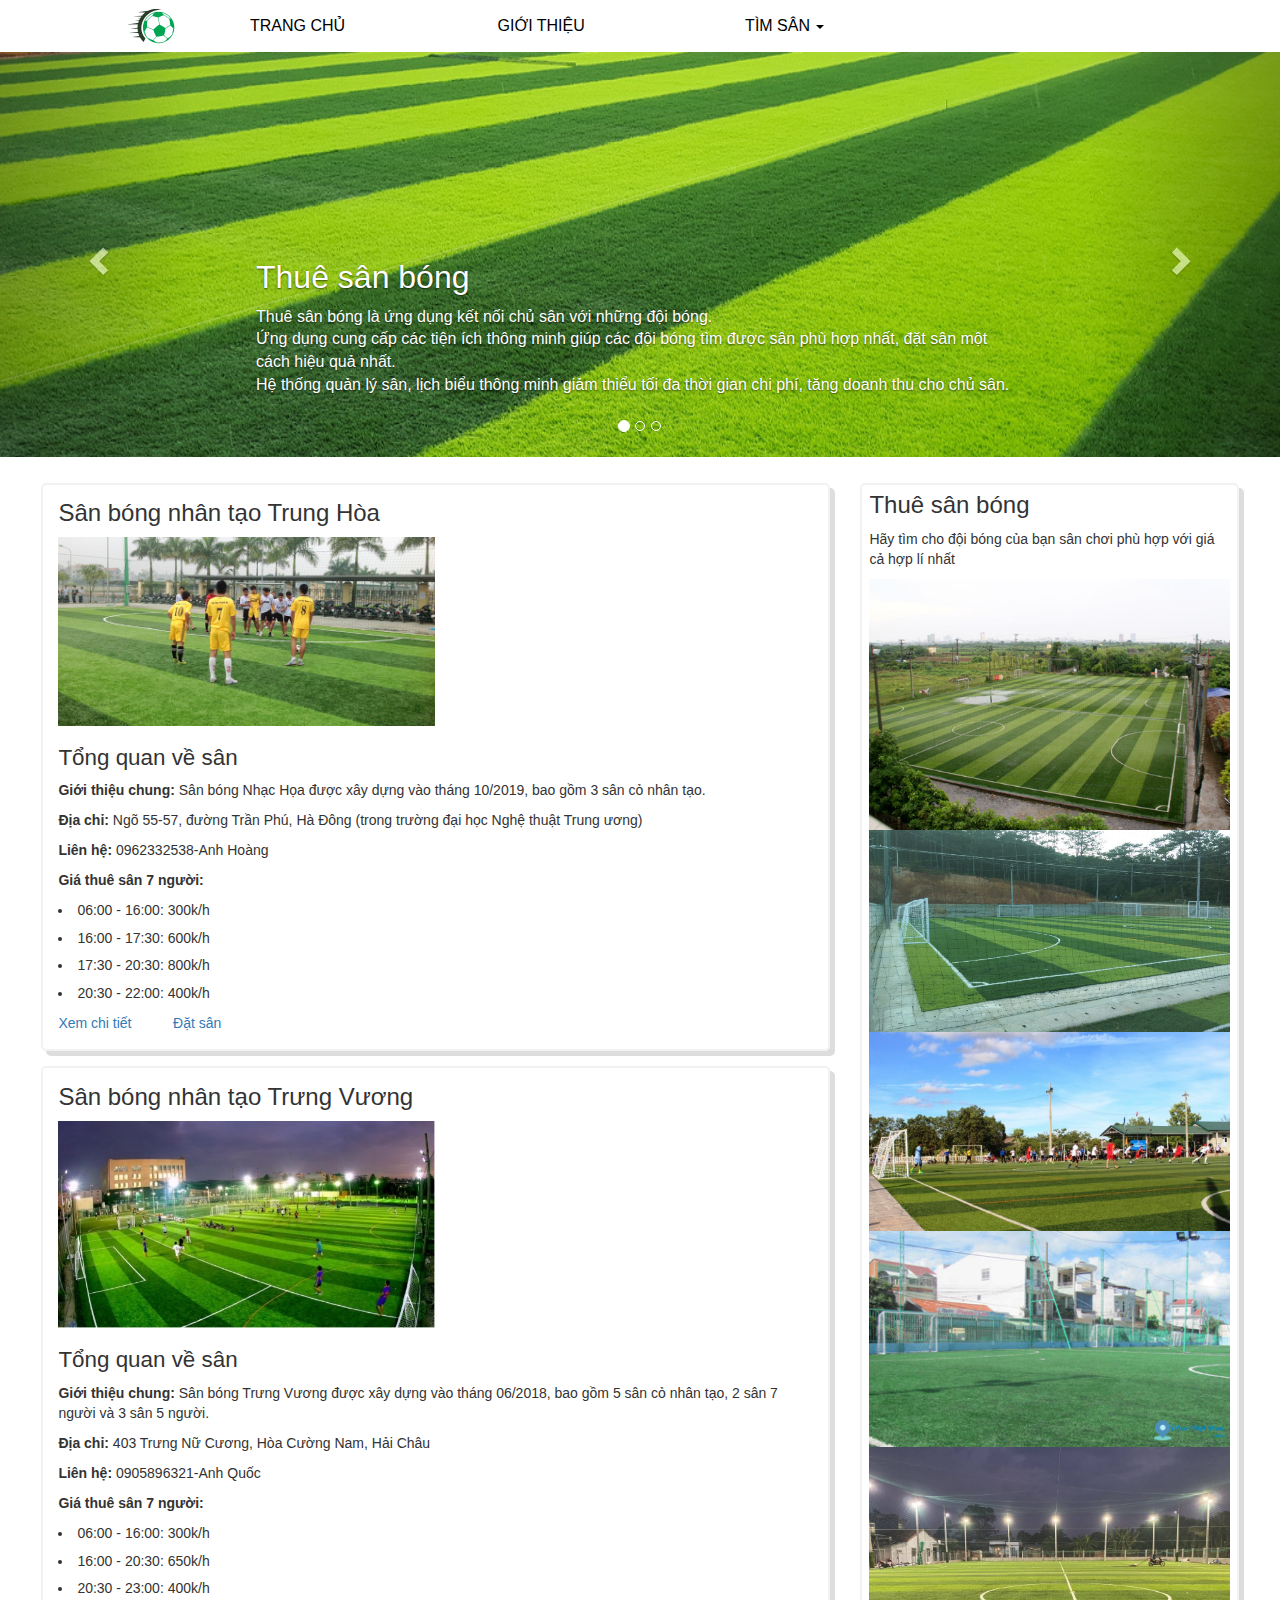
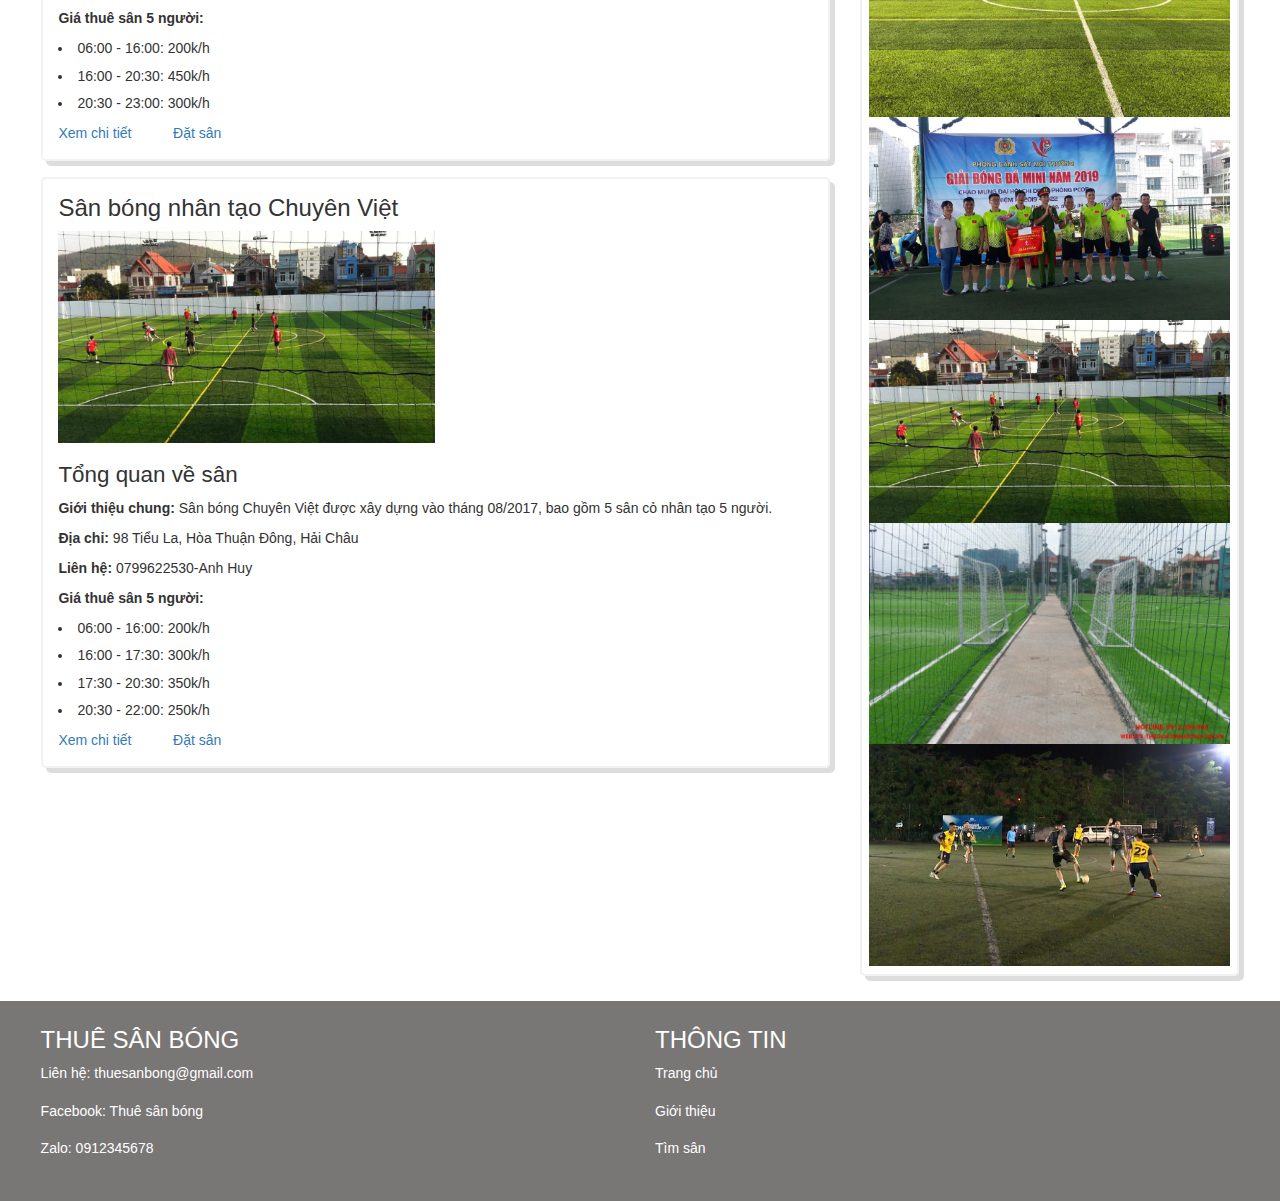
<file: index.html>
<!DOCTYPE html>
<html lang="vi-VN">

<head>
    <meta charset="UTF-8">
    <meta name="viewport" content="width=devide-width, initial-scale=1.0">
    <link rel="preconnect" href="https://fonts.googleapis.com">
    <link rel="preconnect" href="https://fonts.gstatic.com" crossorigin>
    <link href="https://fonts.googleapis.com/css2?family=Lato&family=Roboto&display=swap" rel="stylesheet">
    <!-- Bootstrap -->
    <link rel="stylesheet" href="https://stackpath.bootstrapcdn.com/bootstrap/3.4.1/css/bootstrap.min.css" integrity="sha384-HSMxcRTRxnN+Bdg0JdbxYKrThecOKuH5zCYotlSAcp1+c8xmyTe9GYg1l9a69psu" crossorigin="anonymous">
    <!--CSS tự thiết kế-->
    <link rel="stylesheet" href="css/style.css">
    <link rel="stylesheet" href="css/responsive.css">
    <title>Thuê sân bóng</title>
</head>

<body>
    <header>
        <!-- Navbar -->
        <nav class="navbar">
            <div class="container-fluid">
                <div class="navbar-header">
                    <button type="button" class="navbar-toggle" data-toggle="collapse" data-target="#myNavbar">
                        <span class="icon-bar"></span>
                        <span class="icon-bar"></span>
                        <span class="icon-bar"></span>
                    </button>
                    <a class="navbar-brand" href="#"><img src="images/logo.png" alt="logo trang"></a>
                </div>
                <div class="collapse navbar-collapse" id="myNavbar">
                    <ul class="nav navbar-nav">
                        <li><a href="index.html">Trang chủ</a></li>
                        <li><a href="about.html">Giới thiệu</a></li>
                        <li class="dropdown">
                            <a href="#timsan" class="dropdown-toggle" data-toggle="dropdown">Tìm sân <span class="caret"></span></a>
                            <ul class="dropdown-menu">
                                <li><a href="details-1.html">Sân bóng nhân tạo Trung Hòa</a></li>
                                <li><a href="details-2.html">Sân bóng nhân tạo Trưng Vương</a></li>
                                <li><a href="details-3.html">Sân bóng nhân tạo Chuyên Việt</a></li>
                            </ul>
                        </li>
                    </ul>
                </div>
            </div>
        </nav>
        <!-- Banner -->
        <div id="myCarousel" class="carousel slide" data-ride="carousel">
            <!-- Indicators -->
            <ol class="carousel-indicators">
                <li data-target="#myCarousel" data-slide-to="0" class="active"></li>
                <li data-target="#myCarousel" data-slide-to="1"></li>
                <li data-target="#myCarousel" data-slide-to="2"></li>
            </ol>

            <!-- Wrapper for slides -->
            <div class="carousel-inner">
                <div class="item active">
                    <img id="banner1" src="images/banner1.jpg" alt="banner trang">
                    <div class="carousel-caption">
                        <h1>Thuê sân bóng</h1>
                        <p>Thuê sân bóng là ứng dụng kết nối chủ sân với những đội bóng.<br> Ứng dụng cung cấp các tiện ích thông minh giúp các đội bóng tìm được sân phù hợp nhất, đặt sân một cách hiệu quả nhất.<br> Hệ thống quản lý sân, lịch biểu thông
                            minh giảm thiểu tối đa thời gian chi phí, tăng doanh thu cho chủ sân.</p>
                    </div>
                </div>
                <div class="item">
                    <img id="banner2" src="images/banner2.jpg" alt="banner trang">
                    <div class="carousel-caption">
                        <h1>Thuê sân bóng</h1>
                        <p>Thuê sân bóng là ứng dụng kết nối chủ sân với những đội bóng.<br> Ứng dụng cung cấp các tiện ích thông minh giúp các đội bóng tìm được sân phù hợp nhất, đặt sân một cách hiệu quả nhất.<br> Hệ thống quản lý sân, lịch biểu thông
                            minh giảm thiểu tối đa thời gian chi phí, tăng doanh thu cho chủ sân.</p>
                    </div>
                </div>
                <div class="item">
                    <img id="banner3" src="images/banner3.jpg" alt="banner trang">
                    <div class="carousel-caption">
                        <h1>Thuê sân bóng</h1>
                        <p>Thuê sân bóng là ứng dụng kết nối chủ sân với những đội bóng.<br> Ứng dụng cung cấp các tiện ích thông minh giúp các đội bóng tìm được sân phù hợp nhất, đặt sân một cách hiệu quả nhất.<br> Hệ thống quản lý sân, lịch biểu thông
                            minh giảm thiểu tối đa thời gian chi phí, tăng doanh thu cho chủ sân.</p>
                    </div>
                </div>
            </div>

            <!-- Left and right controls -->
            <a class="left carousel-control" href="#myCarousel" data-slide="prev">
                <span class="glyphicon glyphicon-chevron-left"></span>
                <span class="sr-only">Previous</span>
            </a>
            <a class="right carousel-control" href="#myCarousel" data-slide="next">
                <span class="glyphicon glyphicon-chevron-right"></span>
                <span class="sr-only">Next</span>
            </a>
        </div>
    </header>
    <main id="main">
        <div class="container-fluid">
            <div class="row">
                <div class="col-xs-12 col-sm-8">
                    <article>
                        <h2>Sân bóng nhân tạo Trung Hòa</h2>
                        <img src="images/image1.jpg" alt="Tổng quan về sân bóng" style="width:50%">
                        <section>
                            <h3>Tổng quan về sân</h3>
                            <p><b>Giới thiệu chung:</b> Sân bóng Nhạc Họa được xây dựng vào tháng 10/2019, bao gồm 3 sân cỏ nhân tạo.</p>
                            <p><b>Địa chỉ:</b> Ngõ 55-57, đường Trần Phú, Hà Đông (trong trường đại học Nghệ thuật Trung ương)</p>
                            <p><b>Liên hệ:</b> 0962332538-Anh Hoàng</p>
                            <p><b>Giá thuê sân 7 người:</b></p>
                            <ul>
                                <li><time>06:00</time> - <time>16:00</time>: 300k/h</li>
                                <li><time>16:00</time> - <time>17:30</time>: 600k/h</li>
                                <li><time>17:30</time> - <time>20:30</time>: 800k/h</li>
                                <li><time>20:30</time> - <time>22:00</time>: 400k/h</li>
                            </ul>
                            <a href="details-1.html">Xem chi tiết</a>
                            <a href="book-1.html">Đặt sân</a>
                        </section>
                    </article>
                    <article>
                        <h2>Sân bóng nhân tạo Trưng Vương</h2>
                        <img src="images/image9.jpg" alt="Tổng quan về sân bóng" style="width:50%">
                        <section>
                            <h3>Tổng quan về sân</h3>
                            <p><b>Giới thiệu chung:</b> Sân bóng Trưng Vương được xây dựng vào tháng 06/2018, bao gồm 5 sân cỏ nhân tạo, 2 sân 7 người và 3 sân 5 người.</p>
                            <p><b>Địa chỉ:</b> 403 Trưng Nữ Cương, Hòa Cường Nam, Hải Châu</p>
                            <p><b>Liên hệ:</b> 0905896321-Anh Quốc</p>
                            <p><b>Giá thuê sân 7 người:</b></p>
                            <ul>
                                <li><time>06:00</time> - <time>16:00</time>: 300k/h</li>
                                <li><time>16:00</time> - <time>20:30</time>: 650k/h</li>
                                <li><time>20:30</time> - <time>23:00</time>: 400k/h</li>
                            </ul>
                            <p><b>Giá thuê sân 5 người:</b></p>
                            <ul>
                                <li><time>06:00</time> - <time>16:00</time>: 200k/h</li>
                                <li><time>16:00</time> - <time>20:30</time>: 450k/h</li>
                                <li><time>20:30</time> - <time>23:00</time>: 300k/h</li>
                            </ul>
                            <a href="details-2.html">Xem chi tiết</a>
                            <a href="book-2.html">Đặt sân</a>
                        </section>
                    </article>
                    <article>
                        <h2>Sân bóng nhân tạo Chuyên Việt</h2>
                        <img src="images/image17.jpg" alt="Tổng quan về sân bóng" style="width:50%">
                        <section>
                            <h3>Tổng quan về sân</h3>
                            <p><b>Giới thiệu chung:</b> Sân bóng Chuyên Việt được xây dựng vào tháng 08/2017, bao gồm 5 sân cỏ nhân tạo 5 người.</p>
                            <p><b>Địa chỉ:</b> 98 Tiểu La, Hòa Thuận Đông, Hải Châu</p>
                            <p><b>Liên hệ:</b> 0799622530-Anh Huy</p>
                            <p><b>Giá thuê sân 5 người:</b></p>
                            <ul>
                                <li><time>06:00</time> - <time>16:00</time>: 200k/h</li>
                                <li><time>16:00</time> - <time>17:30</time>: 300k/h</li>
                                <li><time>17:30</time> - <time>20:30</time>: 350k/h</li>
                                <li><time>20:30</time> - <time>22:00</time>: 250k/h</li>
                            </ul>
                            <a href="details-3.html">Xem chi tiết</a>
                            <a href="book-3.html">Đặt sân</a>
                        </section>
                    </article>
                </div>
                <div class="aside col-sm-4">
                    <aside>
                        <h2>Thuê sân bóng</h2>
                        <p>Hãy tìm cho đội bóng của bạn sân chơi phù hợp với giá cả hợp lí nhất</p>
                        <img src="images/image5.jpg" alt="Hình ảnh chi tiết về sân">
                        <img src="images/image6.jpg" alt="Hình ảnh chi tiết về sân">
                        <img src="images/image7.jpg" alt="Hình ảnh chi tiết về sân">
                        <img src="images/image10.jpg" alt="Hình ảnh chi tiết về sân">
                        <img src="images/image12.jpg" alt="Hình ảnh chi tiết về sân">
                        <img src="images/image13.jpg" alt="Hình ảnh chi tiết về sân">
                        <img src="images/image17.jpg" alt="Hình ảnh chi tiết về sân">
                        <img src="images/image19.jpg" alt="Hình ảnh chi tiết về sân">
                        <img src="images/image21.jpg" alt="Hình ảnh chi tiết về sân">
                    </aside>
                </div>
            </div>
        </div>
    </main>
    <footer>
        <div class="container-fluid">
            <div class="row">
                <div class="col-xs-12 col-sm-6">
                    <section>
                        <h2>THUÊ SÂN BÓNG</h2>
                        <ul>
                            <li>Liên hệ: <a href="mailto:thuesanbong@gmail.com">thuesanbong@gmail.com</a></li>
                            <li>Facebook: <a href="https://www.facebook.com/quangduytr/">Thuê sân bóng</a></li>
                            <li>Zalo: <a href="tel:0912345678">0912345678</a></li>
                        </ul>
                    </section>
                </div>
                <div class="col-xs-12 col-sm-6">
                    <section>
                        <h2>THÔNG TIN</h2>
                        <ul>
                            <li><a href="index.html">Trang chủ</a></li>
                            <li><a href="about.html">Giới thiệu</a></li>
                            <li><a href="#main">Tìm sân</a></li>
                        </ul>
                    </section>
                </div>
            </div>
        </div>
    </footer>
    <!-- jQuery (necessary for Bootstrap's JavaScript plugins) -->
    <script src="https://code.jquery.com/jquery-1.12.4.min.js" integrity="sha384-nvAa0+6Qg9clwYCGGPpDQLVpLNn0fRaROjHqs13t4Ggj3Ez50XnGQqc/r8MhnRDZ" crossorigin="anonymous"></script>
    <!-- Include all compiled plugins (below), or include individual files as needed -->
    <script src="https://stackpath.bootstrapcdn.com/bootstrap/3.4.1/js/bootstrap.min.js" integrity="sha384-aJ21OjlMXNL5UyIl/XNwTMqvzeRMZH2w8c5cRVpzpU8Y5bApTppSuUkhZXN0VxHd" crossorigin="anonymous"></script>
</body>

</html>
</file>
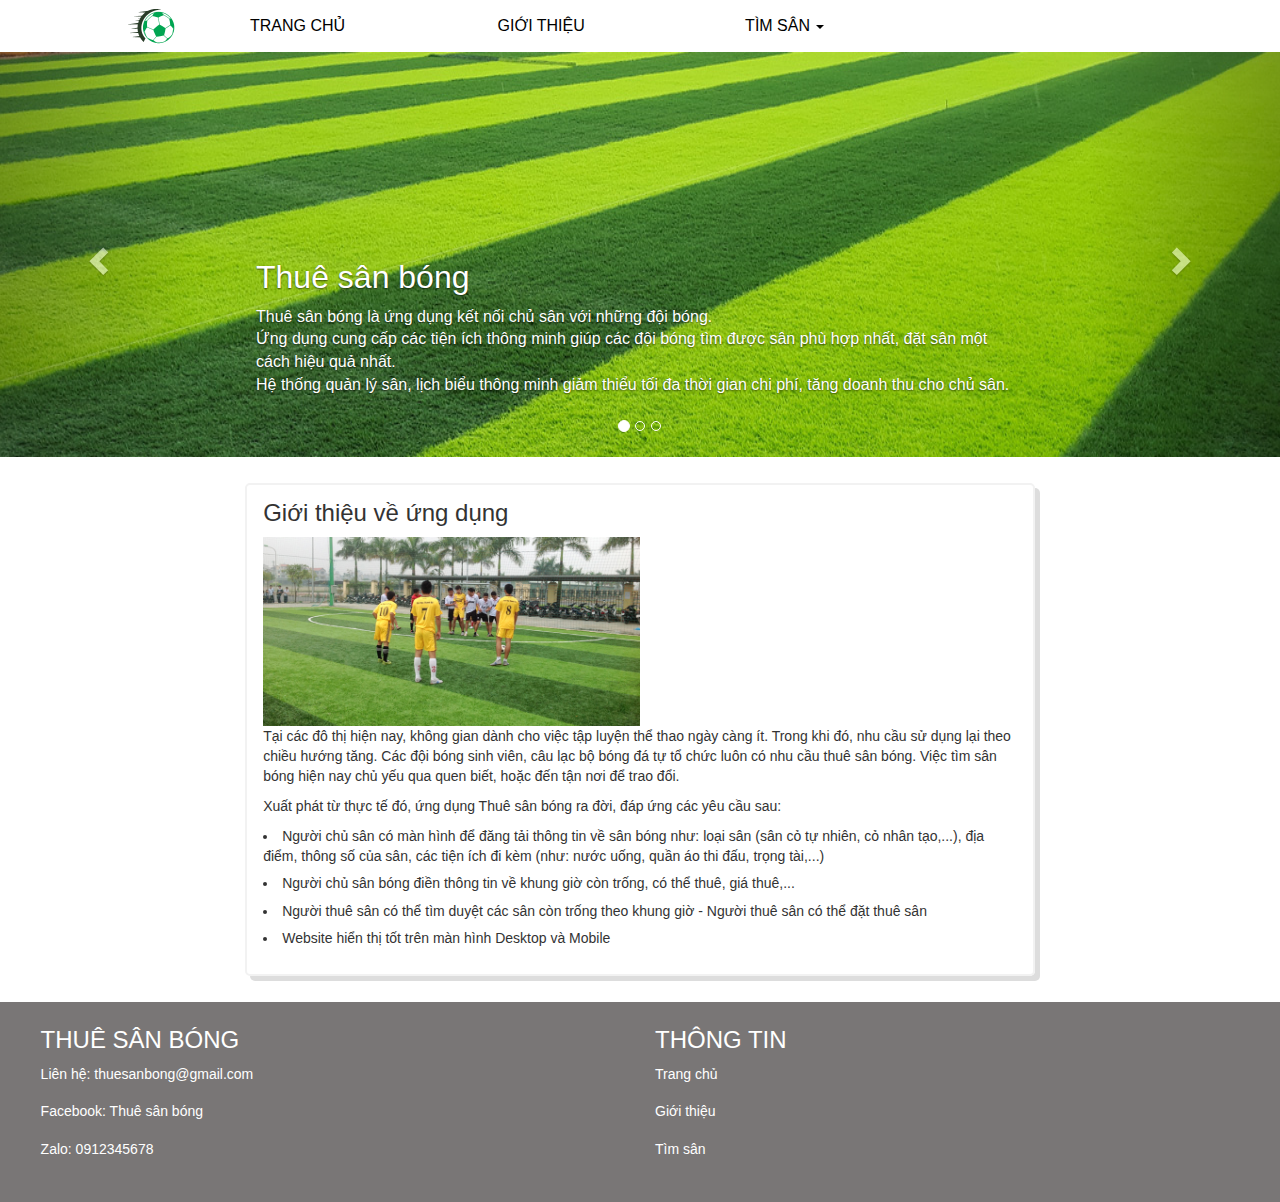
<file: about.html>
<!DOCTYPE html>
<html lang="vi-VN">

<head>
    <meta charset="UTF-8">
    <meta name="viewport" content="width=devide-width, initial-scale=1.0">
    <link rel="preconnect" href="https://fonts.googleapis.com">
    <link rel="preconnect" href="https://fonts.gstatic.com" crossorigin>
    <link href="https://fonts.googleapis.com/css2?family=Lato&family=Roboto&display=swap" rel="stylesheet">
    <!-- Bootstrap -->
    <link rel="stylesheet" href="https://stackpath.bootstrapcdn.com/bootstrap/3.4.1/css/bootstrap.min.css" integrity="sha384-HSMxcRTRxnN+Bdg0JdbxYKrThecOKuH5zCYotlSAcp1+c8xmyTe9GYg1l9a69psu" crossorigin="anonymous">
    <!--CSS tự thiết kế-->
    <link rel="stylesheet" href="css/style.css">
    <link rel="stylesheet" href="css/responsive.css">
    <title>Giới thiệu</title>
</head>

<body>
    <header>
        <!-- Navbar -->
        <nav class="navbar">
            <div class="container-fluid">
                <div class="navbar-header">
                    <button type="button" class="navbar-toggle" data-toggle="collapse" data-target="#myNavbar">
                        <span class="icon-bar"></span>
                        <span class="icon-bar"></span>
                        <span class="icon-bar"></span>
                    </button>
                    <a class="navbar-brand" href="#"><img src="images/logo.png" alt="logo trang"></a>
                </div>
                <div class="collapse navbar-collapse" id="myNavbar">
                    <ul class="nav navbar-nav">
                        <li><a href="index.html">Trang chủ</a></li>
                        <li><a href="about.html">Giới thiệu</a></li>
                        <li class="dropdown">
                            <a href="#timsan" class="dropdown-toggle" data-toggle="dropdown">Tìm sân <span class="caret"></span></a>
                            <ul class="dropdown-menu">
                                <li><a href="details-1.html">Sân bóng nhân tạo Trung Hòa</a></li>
                                <li><a href="details-2.html">Sân bóng nhân tạo Trưng Vương</a></li>
                                <li><a href="details-3.html">Sân bóng nhân tạo Chuyên Việt</a></li>
                            </ul>
                        </li>
                    </ul>
                </div>
            </div>
        </nav>
        <!-- Banner -->
        <div id="myCarousel" class="carousel slide" data-ride="carousel">
            <!-- Indicators -->
            <ol class="carousel-indicators">
                <li data-target="#myCarousel" data-slide-to="0" class="active"></li>
                <li data-target="#myCarousel" data-slide-to="1"></li>
                <li data-target="#myCarousel" data-slide-to="2"></li>
            </ol>

            <!-- Wrapper for slides -->
            <div class="carousel-inner">
                <div class="item active">
                    <img id="banner1" src="images/banner1.jpg" alt="banner trang">
                    <div class="carousel-caption">
                        <h1>Thuê sân bóng</h1>
                        <p>Thuê sân bóng là ứng dụng kết nối chủ sân với những đội bóng.<br> Ứng dụng cung cấp các tiện ích thông minh giúp các đội bóng tìm được sân phù hợp nhất, đặt sân một cách hiệu quả nhất.<br> Hệ thống quản lý sân, lịch biểu thông
                            minh giảm thiểu tối đa thời gian chi phí, tăng doanh thu cho chủ sân.</p>
                    </div>
                </div>
                <div class="item">
                    <img id="banner2" src="images/banner2.jpg" alt="banner trang">
                    <div class="carousel-caption">
                        <h1>Thuê sân bóng</h1>
                        <p>Thuê sân bóng là ứng dụng kết nối chủ sân với những đội bóng.<br> Ứng dụng cung cấp các tiện ích thông minh giúp các đội bóng tìm được sân phù hợp nhất, đặt sân một cách hiệu quả nhất.<br> Hệ thống quản lý sân, lịch biểu thông
                            minh giảm thiểu tối đa thời gian chi phí, tăng doanh thu cho chủ sân.</p>
                    </div>
                </div>
                <div class="item">
                    <img id="banner3" src="images/banner3.jpg" alt="banner trang">
                    <div class="carousel-caption">
                        <h1>Thuê sân bóng</h1>
                        <p>Thuê sân bóng là ứng dụng kết nối chủ sân với những đội bóng.<br> Ứng dụng cung cấp các tiện ích thông minh giúp các đội bóng tìm được sân phù hợp nhất, đặt sân một cách hiệu quả nhất.<br> Hệ thống quản lý sân, lịch biểu thông
                            minh giảm thiểu tối đa thời gian chi phí, tăng doanh thu cho chủ sân.</p>
                    </div>
                </div>
            </div>

            <!-- Left and right controls -->
            <a class="left carousel-control" href="#myCarousel" data-slide="prev">
                <span class="glyphicon glyphicon-chevron-left"></span>
                <span class="sr-only">Previous</span>
            </a>
            <a class="right carousel-control" href="#myCarousel" data-slide="next">
                <span class="glyphicon glyphicon-chevron-right"></span>
                <span class="sr-only">Next</span>
            </a>
        </div>
    </header>
    <main id="main">
        <div class="container-fluid">
            <div class="row">
                <div class="col-xs-12 col-sm-10 col-sm-push-1 col-md-8 col-md-push-2">
                    <article>
                        <h2>Giới thiệu về ứng dụng</h2>
                        <img src="images/image1.jpg" alt="Tổng quan về sân bóng" style="width:50%">
                        <p>Tại các đô thị hiện nay, không gian dành cho việc tập luyện thể thao ngày càng ít. Trong khi đó, nhu cầu sử dụng lại theo chiều hướng tăng. Các đội bóng sinh viên, câu lạc bộ bóng đá tự tổ chức luôn có nhu cầu thuê sân bóng. Việc
                            tìm sân bóng hiện nay chủ yếu qua quen biết, hoặc đến tận nơi để trao đổi.</p>
                        <p>Xuất phát từ thực tế đó, ứng dụng Thuê sân bóng ra đời, đáp ứng các yêu cầu sau:</p>
                        <ul>
                            <li>Người chủ sân có màn hình để đăng tải thông tin về sân bóng như: loại sân (sân cỏ tự nhiên, cỏ nhân tạo,...), địa điểm, thông số của sân, các tiện ích đi kèm (như: nước uống, quần áo thi đấu, trọng tài,...)</li>
                            <li>Người chủ sân bóng điền thông tin về khung giờ còn trống, có thể thuê, giá thuê,...</li>
                            <li>Người thuê sân có thể tìm duyệt các sân còn trống theo khung giờ - Người thuê sân có thể đặt thuê sân</li>
                            <li>Website hiển thị tốt trên màn hình Desktop và Mobile</li>
                        </ul>
                    </article>
                </div>
            </div>
        </div>
    </main>
    <footer>
        <div class="container-fluid">
            <div class="row">
                <div class="col-xs-12 col-sm-6">
                    <section>
                        <h2>THUÊ SÂN BÓNG</h2>
                        <ul>
                            <li>Liên hệ: <a href="mailto:thuesanbong@gmail.com">thuesanbong@gmail.com</a></li>
                            <li>Facebook: <a href="https://www.facebook.com/quangduytr/">Thuê sân bóng</a></li>
                            <li>Zalo: <a href="tel:0912345678">0912345678</a></li>
                        </ul>
                    </section>
                </div>
                <div class="col-xs-12 col-sm-6">
                    <section>
                        <h2>THÔNG TIN</h2>
                        <ul>
                            <li><a href="index.html">Trang chủ</a></li>
                            <li><a href="about.html">Giới thiệu</a></li>
                            <li><a href="#main">Tìm sân</a></li>
                        </ul>
                    </section>
                </div>
            </div>
        </div>
    </footer>
    <!-- jQuery (necessary for Bootstrap's JavaScript plugins) -->
    <script src="https://code.jquery.com/jquery-1.12.4.min.js" integrity="sha384-nvAa0+6Qg9clwYCGGPpDQLVpLNn0fRaROjHqs13t4Ggj3Ez50XnGQqc/r8MhnRDZ" crossorigin="anonymous"></script>
    <!-- Include all compiled plugins (below), or include individual files as needed -->
    <script src="https://stackpath.bootstrapcdn.com/bootstrap/3.4.1/js/bootstrap.min.js" integrity="sha384-aJ21OjlMXNL5UyIl/XNwTMqvzeRMZH2w8c5cRVpzpU8Y5bApTppSuUkhZXN0VxHd" crossorigin="anonymous"></script>
</body>

</html>
</file>
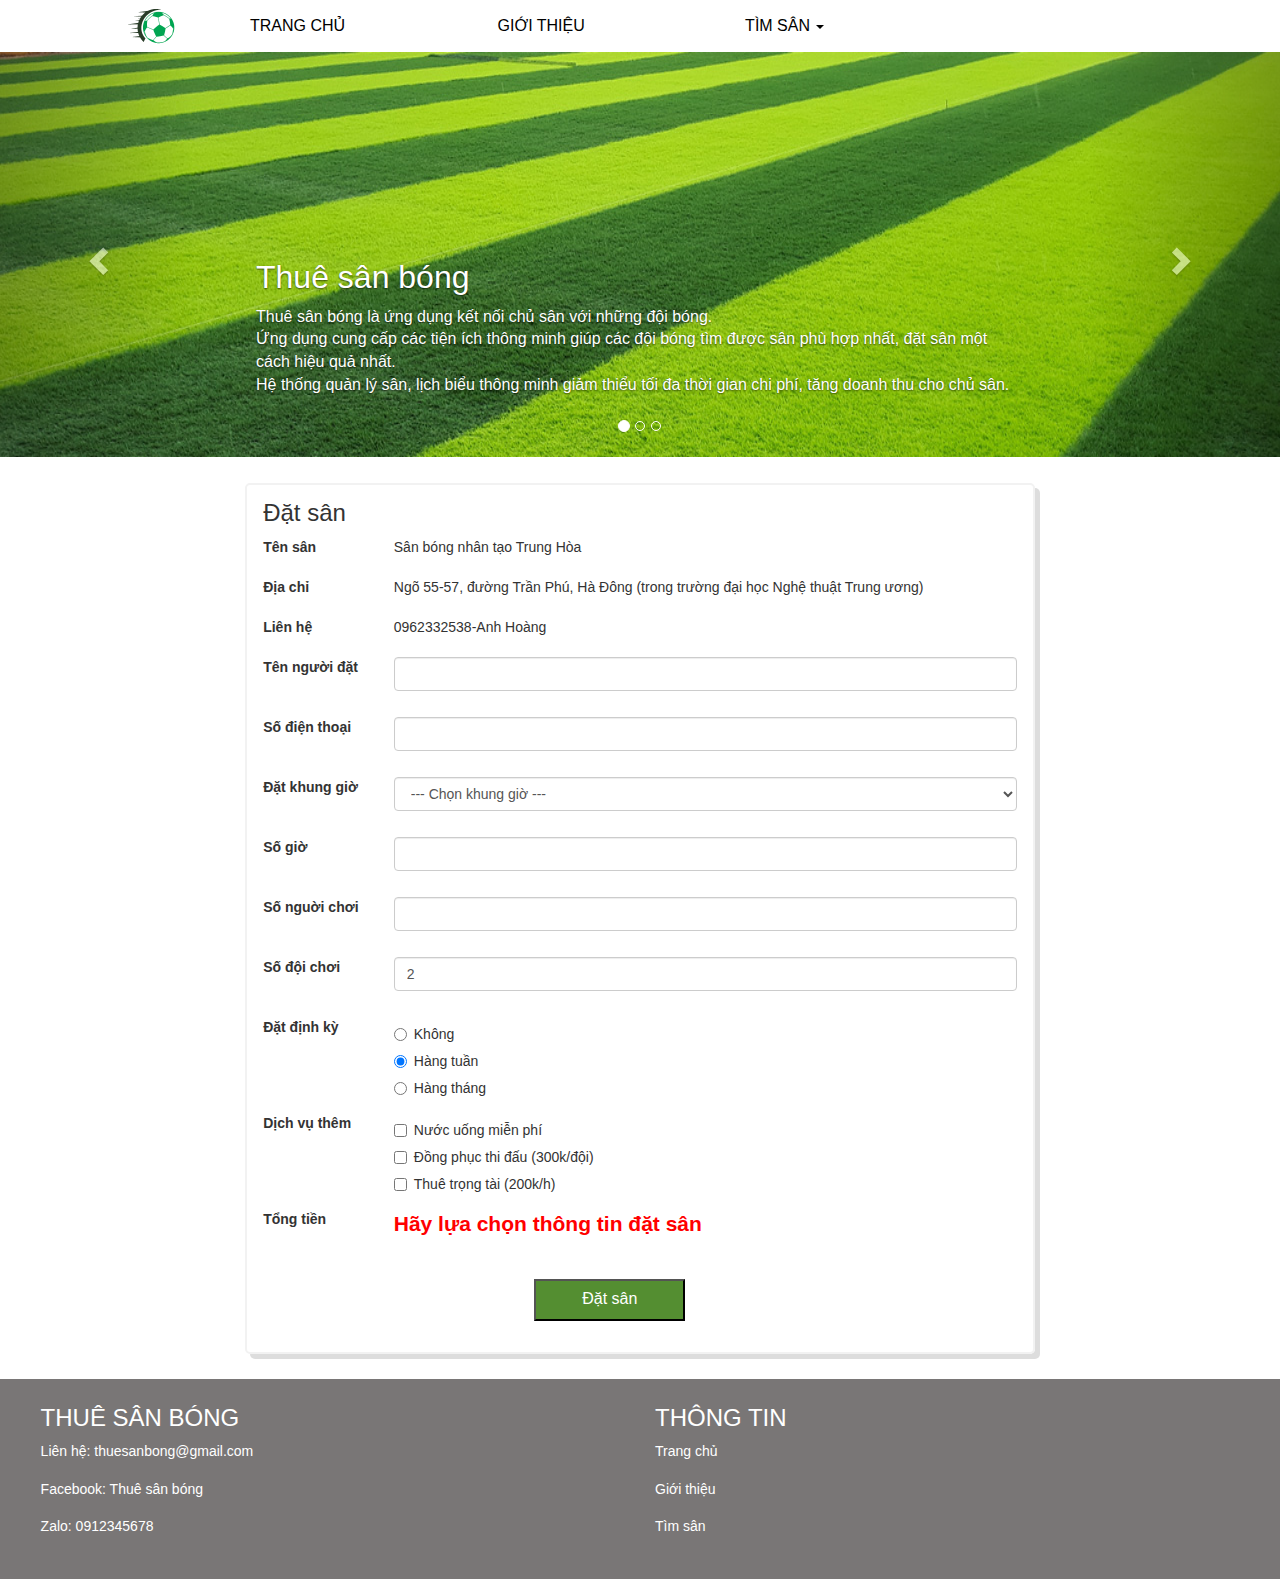
<file: book-1.html>
<!DOCTYPE html>
<html lang="vi-VN">

<head>
    <meta charset="UTF-8">
    <meta name="viewport" content="width=devide-width, initial-scale=1.0">
    <link rel="preconnect" href="https://fonts.googleapis.com">
    <link rel="preconnect" href="https://fonts.gstatic.com" crossorigin>
    <link href="https://fonts.googleapis.com/css2?family=Lato&family=Roboto&display=swap" rel="stylesheet">
    <!-- Bootstrap -->
    <link rel="stylesheet" href="https://stackpath.bootstrapcdn.com/bootstrap/3.4.1/css/bootstrap.min.css" integrity="sha384-HSMxcRTRxnN+Bdg0JdbxYKrThecOKuH5zCYotlSAcp1+c8xmyTe9GYg1l9a69psu" crossorigin="anonymous">
    <!--CSS tự thiết kế-->
    <link rel="stylesheet" href="css/style.css">
    <link rel="stylesheet" href="css/book.css">
    <link rel="stylesheet" href="css/responsive.css">
    <title>Đặt sân</title>
</head>

<body>
    <header>
        <!-- Navbar -->
        <nav class="navbar">
            <div class="container-fluid">
                <div class="navbar-header">
                    <button type="button" class="navbar-toggle" data-toggle="collapse" data-target="#myNavbar">
                        <span class="icon-bar"></span>
                        <span class="icon-bar"></span>
                        <span class="icon-bar"></span>
                    </button>
                    <a class="navbar-brand" href="#"><img src="images/logo.png" alt="logo trang"></a>
                </div>
                <div class="collapse navbar-collapse" id="myNavbar">
                    <ul class="nav navbar-nav">
                        <li><a href="index.html">Trang chủ</a></li>
                        <li><a href="about.html">Giới thiệu</a></li>
                        <li class="dropdown">
                            <a href="#timsan" class="dropdown-toggle" data-toggle="dropdown">Tìm sân <span class="caret"></span></a>
                            <ul class="dropdown-menu">
                                <li><a href="details-1.html">Sân bóng nhân tạo Trung Hòa</a></li>
                                <li><a href="details-2.html">Sân bóng nhân tạo Trưng Vương</a></li>
                                <li><a href="details-3.html">Sân bóng nhân tạo Chuyên Việt</a></li>
                            </ul>
                        </li>
                    </ul>
                </div>
            </div>
        </nav>
        <!-- Banner -->
        <div id="myCarousel" class="carousel slide" data-ride="carousel">
            <!-- Indicators -->
            <ol class="carousel-indicators">
                <li data-target="#myCarousel" data-slide-to="0" class="active"></li>
                <li data-target="#myCarousel" data-slide-to="1"></li>
                <li data-target="#myCarousel" data-slide-to="2"></li>
            </ol>

            <!-- Wrapper for slides -->
            <div class="carousel-inner">
                <div class="item active">
                    <img id="banner1" src="images/banner1.jpg" alt="banner trang">
                    <div class="carousel-caption">
                        <h1>Thuê sân bóng</h1>
                        <p>Thuê sân bóng là ứng dụng kết nối chủ sân với những đội bóng.<br> Ứng dụng cung cấp các tiện ích thông minh giúp các đội bóng tìm được sân phù hợp nhất, đặt sân một cách hiệu quả nhất.<br> Hệ thống quản lý sân, lịch biểu thông
                            minh giảm thiểu tối đa thời gian chi phí, tăng doanh thu cho chủ sân.</p>
                    </div>
                </div>
                <div class="item">
                    <img id="banner2" src="images/banner2.jpg" alt="banner trang">
                    <div class="carousel-caption">
                        <h1>Thuê sân bóng</h1>
                        <p>Thuê sân bóng là ứng dụng kết nối chủ sân với những đội bóng.<br> Ứng dụng cung cấp các tiện ích thông minh giúp các đội bóng tìm được sân phù hợp nhất, đặt sân một cách hiệu quả nhất.<br> Hệ thống quản lý sân, lịch biểu thông
                            minh giảm thiểu tối đa thời gian chi phí, tăng doanh thu cho chủ sân.</p>
                    </div>
                </div>
                <div class="item">
                    <img id="banner3" src="images/banner3.jpg" alt="banner trang">
                    <div class="carousel-caption">
                        <h1>Thuê sân bóng</h1>
                        <p>Thuê sân bóng là ứng dụng kết nối chủ sân với những đội bóng.<br> Ứng dụng cung cấp các tiện ích thông minh giúp các đội bóng tìm được sân phù hợp nhất, đặt sân một cách hiệu quả nhất.<br> Hệ thống quản lý sân, lịch biểu thông
                            minh giảm thiểu tối đa thời gian chi phí, tăng doanh thu cho chủ sân.</p>
                    </div>
                </div>
            </div>

            <!-- Left and right controls -->
            <a class="left carousel-control" href="#myCarousel" data-slide="prev">
                <span class="glyphicon glyphicon-chevron-left"></span>
                <span class="sr-only">Previous</span>
            </a>
            <a class="right carousel-control" href="#myCarousel" data-slide="next">
                <span class="glyphicon glyphicon-chevron-right"></span>
                <span class="sr-only">Next</span>
            </a>
        </div>
    </header>
    <main id="main">
        <div class="container-fluid">
            <div class="row">
                <div class="col-xs-12 col-sm-10 col-sm-push-1 col-md-8 col-md-push-2">
                    <form class="form-horizontal">
                        <h2>Đặt sân</h2>
                        <div class="form-group">
                            <label class="col-sm-2">Tên sân</label>
                            <div class="col-sm-10">Sân bóng nhân tạo Trung Hòa</div>
                        </div>
                        <div class="form-group">
                            <label class="col-sm-2">Địa chỉ</label>
                            <div class="col-sm-10">Ngõ 55-57, đường Trần Phú, Hà Đông (trong trường đại học Nghệ thuật Trung ương)</div>
                        </div>
                        <div class="form-group">
                            <label class="col-sm-2">Liên hệ</label>
                            <div class="col-sm-10">0962332538-Anh Hoàng</div>
                        </div>
                        <!--Tên-->
                        <div class="form-group">
                            <label class="col-sm-2" for="ten">Tên người đặt</label>
                            <div class="col-sm-10">
                                <input type="text" id="ten" class="form-control" name="ten" onchange="tinhtien()">
                            </div>
                            <p id="tbten" class="tb col-sm-10 col-sm-offset-2"></p>
                        </div>
                        <!--SĐT-->
                        <div class="form-group">
                            <label class="col-sm-2" for="sdt">Số điện thoại</label>
                            <div class="col-sm-10">
                                <input type="tel" id="sdt" class="form-control" name="sdt" onchange="tinhtien()">
                            </div>
                            <p id="tbsdt" class="tb col-sm-10 col-sm-offset-2"></p>
                        </div>
                        <!--Khung gio-->
                        <div class="form-group">
                            <label class="col-sm-2" for="khunggio">Đặt khung giờ</label>
                            <div class="col-sm-10">
                                <select name="khunggio" id="khunggio" class="form-control" onchange="tinhtien()">
                                    <option value="macdinh">--- Chọn khung giờ ---</option>
                                    <option value=300000>6:00 - 16:00 (300k/h)</option>
                                    <option value=600000>16:00 - 17:30 (600k/h)</option>
                                    <option value=800000>17:30 - 20:30 (800k/h)</option>
                                    <option value=400000>20:30 - 22:00 (400k/h)</option>
                                </select>
                            </div>
                            <p id="tbkhunggio" class="tb col-sm-10 col-sm-offset-2"></p>
                        </div>
                        <!--Số giờ-->
                        <div class="form-group">
                            <label class="col-sm-2" for="sogio">Số giờ</label>
                            <div class="col-sm-10">
                                <input type="text" id="sogio" class="form-control" name="sogio" onchange="tinhtien()">
                            </div>
                            <p id="tbsogio" class="tb col-sm-10 col-sm-offset-2"></p>
                        </div>
                        <!--Số người-->
                        <div class="form-group">
                            <label class="col-sm-2" for="songuoi">Số nguời chơi</label>
                            <div class="col-sm-10">
                                <input type="number" id="songuoi" class="form-control" name="songuoi" min="1" onchange="tinhtien()">
                            </div>
                            <p id="tbsonguoi" class="tb col-sm-10 col-sm-offset-2"></p>
                        </div>
                        <!--Số đội-->
                        <div class="form-group">
                            <label class="col-sm-2" for="sodoi">Số đội chơi</label>
                            <div class="col-sm-10">
                                <input type="text" id="sodoi" class="form-control" name="sodoi" value="2" onchange="tinhtien()">
                            </div>
                            <p id="tbsodoi" class="tb tb col-sm-10 col-sm-offset-2"></p>
                        </div>
                        <!--Đặt định kỳ-->
                        <div class="form-group">
                            <label class="col-sm-2">Đặt định kỳ</label>
                            <div class="col-sm-10">
                                <div class="radio">
                                    <label><input type="radio" id="dinhky1" name="dinhky" value="Không">Không</label>
                                </div>
                                <div class="radio">
                                    <label><input type="radio" id="dinhky2" name="dinhky" value="Hàng tuần" checked>Hàng tuần</label>
                                </div>
                                <div class="radio">
                                    <label><input type="radio" id="dinhky3" name="dinhky" value="Hàng tháng">Hàng tháng</label>
                                </div>
                            </div>
                        </div>
                        <!--Dịch vụ thêm-->
                        <div class="form-group">
                            <label class="col-sm-2">Dịch vụ thêm</label>
                            <div class="col-sm-10">
                                <div class="checkbox">
                                    <label><input type="checkbox" id="dichvu1" name="dichvu1" value="Nước uống miễn phí">Nước uống miễn phí</label>
                                </div>
                                <div class="checkbox">
                                    <label><input type="checkbox" id="dichvu2" name="dichvu2" value="300000" onchange="tinhtien()">Đồng phục thi đấu (300k/đội)</label>
                                </div>
                                <div class="checkbox">
                                    <label><input type="checkbox" id="dichvu3" name="dichvu3" value="200000" onchange="tinhtien()">Thuê trọng tài (200k/h)</label>
                                </div>
                            </div>
                        </div>
                        <!--Tổng tiền-->
                        <div class="form-group">
                            <label class="col-sm-2">Tổng tiền</label>
                            <p id="tbsotien" class="col-sm-10">Hãy lựa chọn thông tin đặt sân</p>
                        </div>
                        <input type="submit" id="datsan" value="Đặt sân" onclick="return nopmau()">
                    </form>
                </div>
            </div>
        </div>
    </main>
    <footer>
        <div class="container-fluid">
            <div class="row">
                <div class="col-xs-12 col-sm-6">
                    <section>
                        <h2>THUÊ SÂN BÓNG</h2>
                        <ul>
                            <li>Liên hệ: <a href="mailto:thuesanbong@gmail.com">thuesanbong@gmail.com</a></li>
                            <li>Facebook: <a href="https://www.facebook.com/quangduytr/">Thuê sân bóng</a></li>
                            <li>Zalo: <a href="tel:0912345678">0912345678</a></li>
                        </ul>
                    </section>
                </div>
                <div class="col-xs-12 col-sm-6">
                    <section>
                        <h2>THÔNG TIN</h2>
                        <ul>
                            <li><a href="index.html">Trang chủ</a></li>
                            <li><a href="about.html">Giới thiệu</a></li>
                            <li><a href="#main">Tìm sân</a></li>
                        </ul>
                    </section>
                </div>
            </div>
        </div>
    </footer>
    <!-- jQuery (necessary for Bootstrap's JavaScript plugins) -->
    <script src="https://code.jquery.com/jquery-1.12.4.min.js" integrity="sha384-nvAa0+6Qg9clwYCGGPpDQLVpLNn0fRaROjHqs13t4Ggj3Ez50XnGQqc/r8MhnRDZ" crossorigin="anonymous"></script>
    <!-- Include all compiled plugins (below), or include individual files as needed -->
    <script src="https://stackpath.bootstrapcdn.com/bootstrap/3.4.1/js/bootstrap.min.js" integrity="sha384-aJ21OjlMXNL5UyIl/XNwTMqvzeRMZH2w8c5cRVpzpU8Y5bApTppSuUkhZXN0VxHd" crossorigin="anonymous"></script>
    <script src="js/book.js"></script>
</body>

</html>
</file>
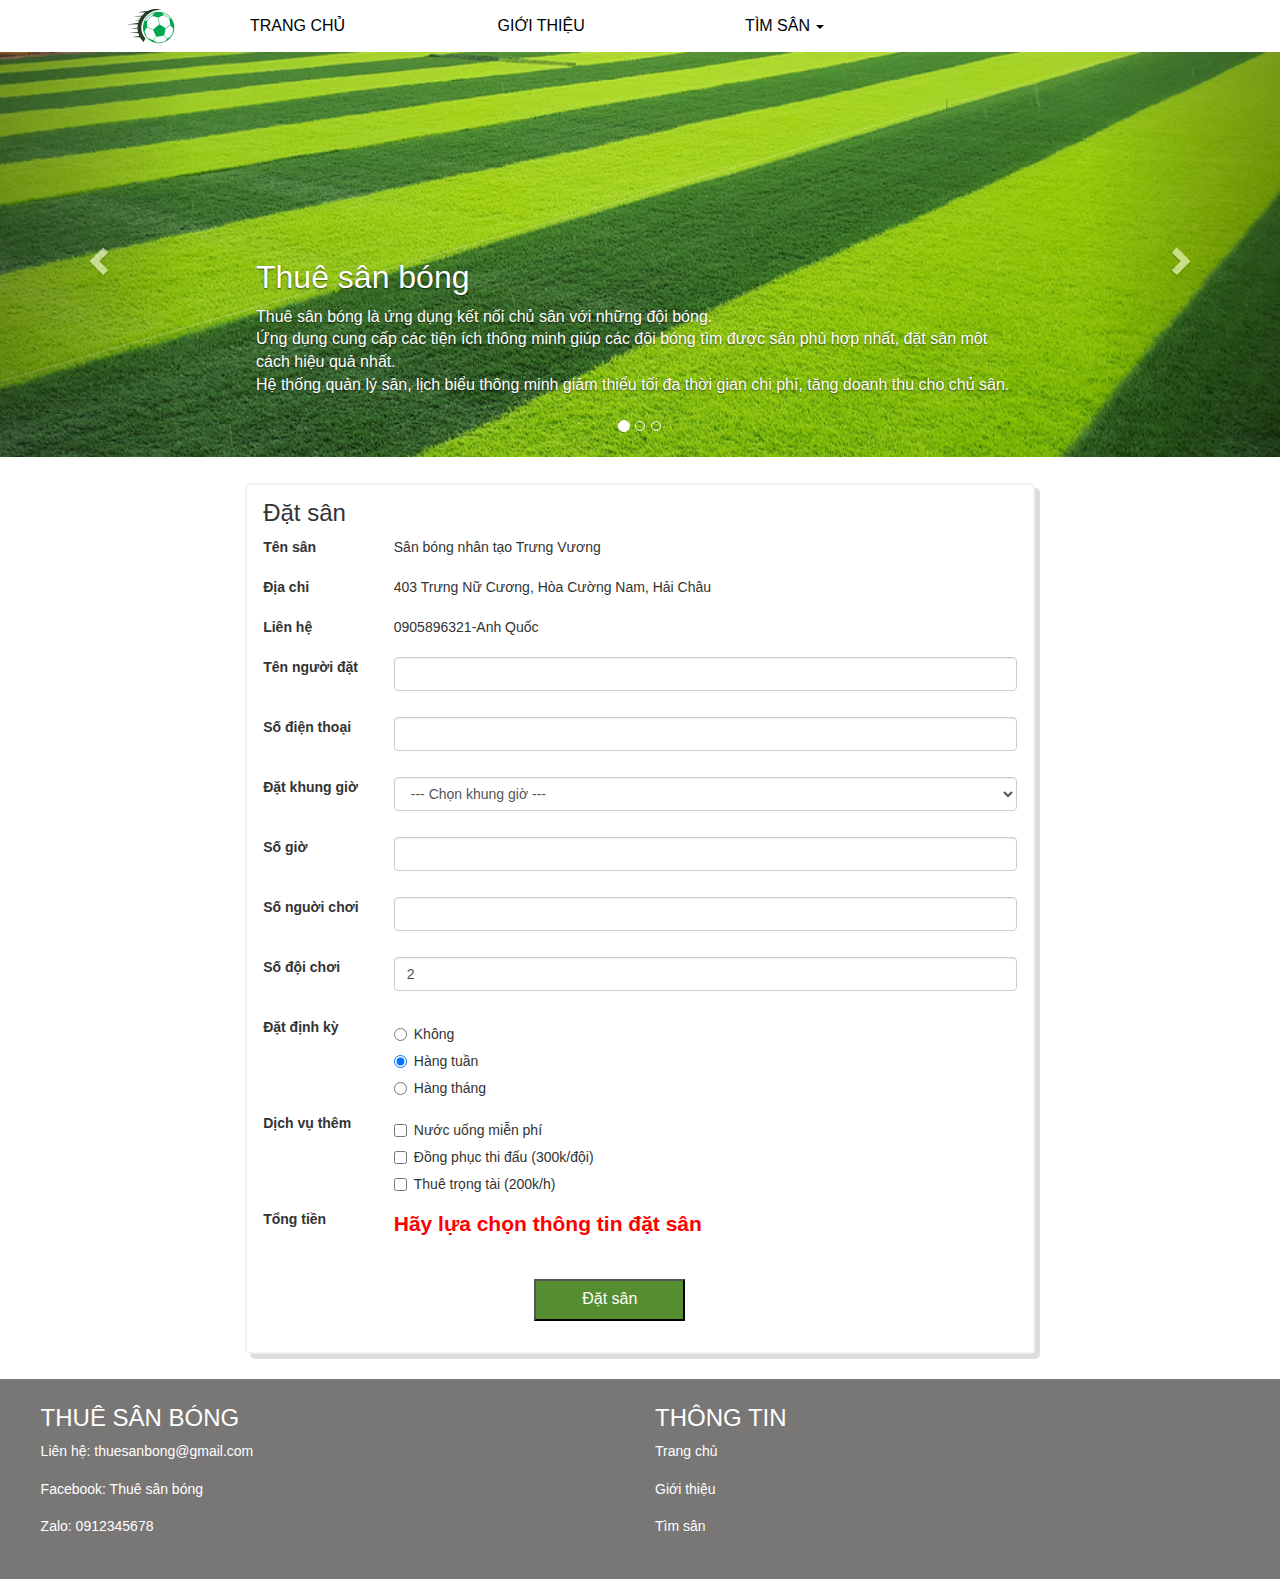
<file: book-2.html>
<!DOCTYPE html>
<html lang="vi-VN">

<head>
    <meta charset="UTF-8">
    <meta name="viewport" content="width=devide-width, initial-scale=1.0">
    <link rel="preconnect" href="https://fonts.googleapis.com">
    <link rel="preconnect" href="https://fonts.gstatic.com" crossorigin>
    <link href="https://fonts.googleapis.com/css2?family=Lato&family=Roboto&display=swap" rel="stylesheet">
    <!-- Bootstrap -->
    <link rel="stylesheet" href="https://stackpath.bootstrapcdn.com/bootstrap/3.4.1/css/bootstrap.min.css" integrity="sha384-HSMxcRTRxnN+Bdg0JdbxYKrThecOKuH5zCYotlSAcp1+c8xmyTe9GYg1l9a69psu" crossorigin="anonymous">
    <!--CSS tự thiết kế-->
    <link rel="stylesheet" href="css/style.css">
    <link rel="stylesheet" href="css/book.css">
    <link rel="stylesheet" href="css/responsive.css">
    <title>Đặt sân</title>
</head>

<body>
    <header>
        <!-- Navbar -->
        <nav class="navbar">
            <div class="container-fluid">
                <div class="navbar-header">
                    <button type="button" class="navbar-toggle" data-toggle="collapse" data-target="#myNavbar">
                        <span class="icon-bar"></span>
                        <span class="icon-bar"></span>
                        <span class="icon-bar"></span>
                    </button>
                    <a class="navbar-brand" href="#"><img src="images/logo.png" alt="logo trang"></a>
                </div>
                <div class="collapse navbar-collapse" id="myNavbar">
                    <ul class="nav navbar-nav">
                        <li><a href="index.html">Trang chủ</a></li>
                        <li><a href="about.html">Giới thiệu</a></li>
                        <li class="dropdown">
                            <a href="#timsan" class="dropdown-toggle" data-toggle="dropdown">Tìm sân <span class="caret"></span></a>
                            <ul class="dropdown-menu">
                                <li><a href="details-1.html">Sân bóng nhân tạo Trung Hòa</a></li>
                                <li><a href="details-2.html">Sân bóng nhân tạo Trưng Vương</a></li>
                                <li><a href="details-3.html">Sân bóng nhân tạo Chuyên Việt</a></li>
                            </ul>
                        </li>
                    </ul>
                </div>
            </div>
        </nav>
        <!-- Banner -->
        <div id="myCarousel" class="carousel slide" data-ride="carousel">
            <!-- Indicators -->
            <ol class="carousel-indicators">
                <li data-target="#myCarousel" data-slide-to="0" class="active"></li>
                <li data-target="#myCarousel" data-slide-to="1"></li>
                <li data-target="#myCarousel" data-slide-to="2"></li>
            </ol>

            <!-- Wrapper for slides -->
            <div class="carousel-inner">
                <div class="item active">
                    <img id="banner1" src="images/banner1.jpg" alt="banner trang">
                    <div class="carousel-caption">
                        <h1>Thuê sân bóng</h1>
                        <p>Thuê sân bóng là ứng dụng kết nối chủ sân với những đội bóng.<br> Ứng dụng cung cấp các tiện ích thông minh giúp các đội bóng tìm được sân phù hợp nhất, đặt sân một cách hiệu quả nhất.<br> Hệ thống quản lý sân, lịch biểu thông
                            minh giảm thiểu tối đa thời gian chi phí, tăng doanh thu cho chủ sân.</p>
                    </div>
                </div>
                <div class="item">
                    <img id="banner2" src="images/banner2.jpg" alt="banner trang">
                    <div class="carousel-caption">
                        <h1>Thuê sân bóng</h1>
                        <p>Thuê sân bóng là ứng dụng kết nối chủ sân với những đội bóng.<br> Ứng dụng cung cấp các tiện ích thông minh giúp các đội bóng tìm được sân phù hợp nhất, đặt sân một cách hiệu quả nhất.<br> Hệ thống quản lý sân, lịch biểu thông
                            minh giảm thiểu tối đa thời gian chi phí, tăng doanh thu cho chủ sân.</p>
                    </div>
                </div>
                <div class="item">
                    <img id="banner3" src="images/banner3.jpg" alt="banner trang">
                    <div class="carousel-caption">
                        <h1>Thuê sân bóng</h1>
                        <p>Thuê sân bóng là ứng dụng kết nối chủ sân với những đội bóng.<br> Ứng dụng cung cấp các tiện ích thông minh giúp các đội bóng tìm được sân phù hợp nhất, đặt sân một cách hiệu quả nhất.<br> Hệ thống quản lý sân, lịch biểu thông
                            minh giảm thiểu tối đa thời gian chi phí, tăng doanh thu cho chủ sân.</p>
                    </div>
                </div>
            </div>

            <!-- Left and right controls -->
            <a class="left carousel-control" href="#myCarousel" data-slide="prev">
                <span class="glyphicon glyphicon-chevron-left"></span>
                <span class="sr-only">Previous</span>
            </a>
            <a class="right carousel-control" href="#myCarousel" data-slide="next">
                <span class="glyphicon glyphicon-chevron-right"></span>
                <span class="sr-only">Next</span>
            </a>
        </div>
    </header>
    <main id="main">
        <div class="container-fluid">
            <div class="row">
                <div class="col-xs-12 col-sm-10 col-sm-push-1 col-md-8 col-md-push-2">
                    <form class="form-horizontal">
                        <h2>Đặt sân</h2>
                        <div class="form-group">
                            <label class="col-sm-2">Tên sân</label>
                            <div class="col-sm-10">Sân bóng nhân tạo Trưng Vương</div>
                        </div>
                        <div class="form-group">
                            <label class="col-sm-2">Địa chỉ</label>
                            <div class="col-sm-10">403 Trưng Nữ Cương, Hòa Cường Nam, Hải Châu</div>
                        </div>
                        <div class="form-group">
                            <label class="col-sm-2">Liên hệ</label>
                            <div class="col-sm-10">0905896321-Anh Quốc</div>
                        </div>
                        <!--Tên-->
                        <div class="form-group">
                            <label class="col-sm-2" for="ten">Tên người đặt</label>
                            <div class="col-sm-10">
                                <input type="text" id="ten" class="form-control" name="ten" onchange="tinhtien()">
                            </div>
                            <p id="tbten" class="tb col-sm-10 col-sm-offset-2"></p>
                        </div>
                        <!--SĐT-->
                        <div class="form-group">
                            <label class="col-sm-2" for="sdt">Số điện thoại</label>
                            <div class="col-sm-10">
                                <input type="tel" id="sdt" class="form-control" name="sdt" onchange="tinhtien()">
                            </div>
                            <p id="tbsdt" class="tb col-sm-10 col-sm-offset-2"></p>
                        </div>
                        <!--Khung gio-->
                        <div class="form-group">
                            <label class="col-sm-2" for="khunggio">Đặt khung giờ</label>
                            <div class="col-sm-10">
                                <select name="khunggio" id="khunggio" class="form-control" onchange="tinhtien()">
                                    <option value="macdinh">--- Chọn khung giờ ---</option>
                                    <option value=300000>6:00 - 16:00 (300k/h)-sân 7</option>
                                    <option value=650000>16:00 - 20:30 (650k/h)-sân 7</option>
                                    <option value=400000>20:30 - 23:00 (400k/h)-sân 7</option>
                                    <option value=200000>6:00 - 16:00 (200k/h)-sân 5</option>
                                    <option value=450000>16:00 - 20:30 (450k/h)-sân 5</option>
                                    <option value=300000>20:30 - 23:00 (300k/h)-sân 5</option>
                                </select>
                            </div>
                            <p id="tbkhunggio" class="tb col-sm-10 col-sm-offset-2"></p>
                        </div>
                        <!--Số giờ-->
                        <div class="form-group">
                            <label class="col-sm-2" for="sogio">Số giờ</label>
                            <div class="col-sm-10">
                                <input type="text" id="sogio" class="form-control" name="sogio" onchange="tinhtien()">
                            </div>
                            <p id="tbsogio" class="tb col-sm-10 col-sm-offset-2"></p>
                        </div>
                        <!--Số người-->
                        <div class="form-group">
                            <label class="col-sm-2" for="songuoi">Số nguời chơi</label>
                            <div class="col-sm-10">
                                <input type="number" id="songuoi" class="form-control" name="songuoi" min="1" onchange="tinhtien()">
                            </div>
                            <p id="tbsonguoi" class="tb col-sm-10 col-sm-offset-2"></p>
                        </div>
                        <!--Số đội-->
                        <div class="form-group">
                            <label class="col-sm-2" for="sodoi">Số đội chơi</label>
                            <div class="col-sm-10">
                                <input type="text" id="sodoi" class="form-control" name="sodoi" value="2" onchange="tinhtien()">
                            </div>
                            <p id="tbsodoi" class="tb tb col-sm-10 col-sm-offset-2"></p>
                        </div>
                        <!--Đặt định kỳ-->
                        <div class="form-group">
                            <label class="col-sm-2">Đặt định kỳ</label>
                            <div class="col-sm-10">
                                <div class="radio">
                                    <label><input type="radio" id="dinhky1" name="dinhky" value="Không">Không</label>
                                </div>
                                <div class="radio">
                                    <label><input type="radio" id="dinhky2" name="dinhky" value="Hàng tuần" checked>Hàng tuần</label>
                                </div>
                                <div class="radio">
                                    <label><input type="radio" id="dinhky3" name="dinhky" value="Hàng tháng">Hàng tháng</label>
                                </div>
                            </div>
                        </div>
                        <!--Dịch vụ thêm-->
                        <div class="form-group">
                            <label class="col-sm-2">Dịch vụ thêm</label>
                            <div class="col-sm-10">
                                <div class="checkbox">
                                    <label><input type="checkbox" id="dichvu1" name="dichvu1" value="Nước uống miễn phí">Nước uống miễn phí</label>
                                </div>
                                <div class="checkbox">
                                    <label><input type="checkbox" id="dichvu2" name="dichvu2" value="300000" onchange="tinhtien()">Đồng phục thi đấu (300k/đội)</label>
                                </div>
                                <div class="checkbox">
                                    <label><input type="checkbox" id="dichvu3" name="dichvu3" value="200000" onchange="tinhtien()">Thuê trọng tài (200k/h)</label>
                                </div>
                            </div>
                        </div>
                        <!--Tổng tiền-->
                        <div class="form-group">
                            <label class="col-sm-2">Tổng tiền</label>
                            <p id="tbsotien" class="col-sm-10">Hãy lựa chọn thông tin đặt sân</p>
                        </div>
                        <input type="submit" id="datsan" value="Đặt sân" onclick="return nopmau()">
                    </form>
                </div>
            </div>
        </div>
    </main>
    <footer>
        <div class="container-fluid">
            <div class="row">
                <div class="col-xs-12 col-sm-6">
                    <section>
                        <h2>THUÊ SÂN BÓNG</h2>
                        <ul>
                            <li>Liên hệ: <a href="mailto:thuesanbong@gmail.com">thuesanbong@gmail.com</a></li>
                            <li>Facebook: <a href="https://www.facebook.com/quangduytr/">Thuê sân bóng</a></li>
                            <li>Zalo: <a href="tel:0912345678">0912345678</a></li>
                        </ul>
                    </section>
                </div>
                <div class="col-xs-12 col-sm-6">
                    <section>
                        <h2>THÔNG TIN</h2>
                        <ul>
                            <li><a href="index.html">Trang chủ</a></li>
                            <li><a href="about.html">Giới thiệu</a></li>
                            <li><a href="#main">Tìm sân</a></li>
                        </ul>
                    </section>
                </div>
            </div>
        </div>
    </footer>
    <!-- jQuery (necessary for Bootstrap's JavaScript plugins) -->
    <script src="https://code.jquery.com/jquery-1.12.4.min.js" integrity="sha384-nvAa0+6Qg9clwYCGGPpDQLVpLNn0fRaROjHqs13t4Ggj3Ez50XnGQqc/r8MhnRDZ" crossorigin="anonymous"></script>
    <!-- Include all compiled plugins (below), or include individual files as needed -->
    <script src="https://stackpath.bootstrapcdn.com/bootstrap/3.4.1/js/bootstrap.min.js" integrity="sha384-aJ21OjlMXNL5UyIl/XNwTMqvzeRMZH2w8c5cRVpzpU8Y5bApTppSuUkhZXN0VxHd" crossorigin="anonymous"></script>
    <script src="js/book.js"></script>
</body>

</html>
</file>
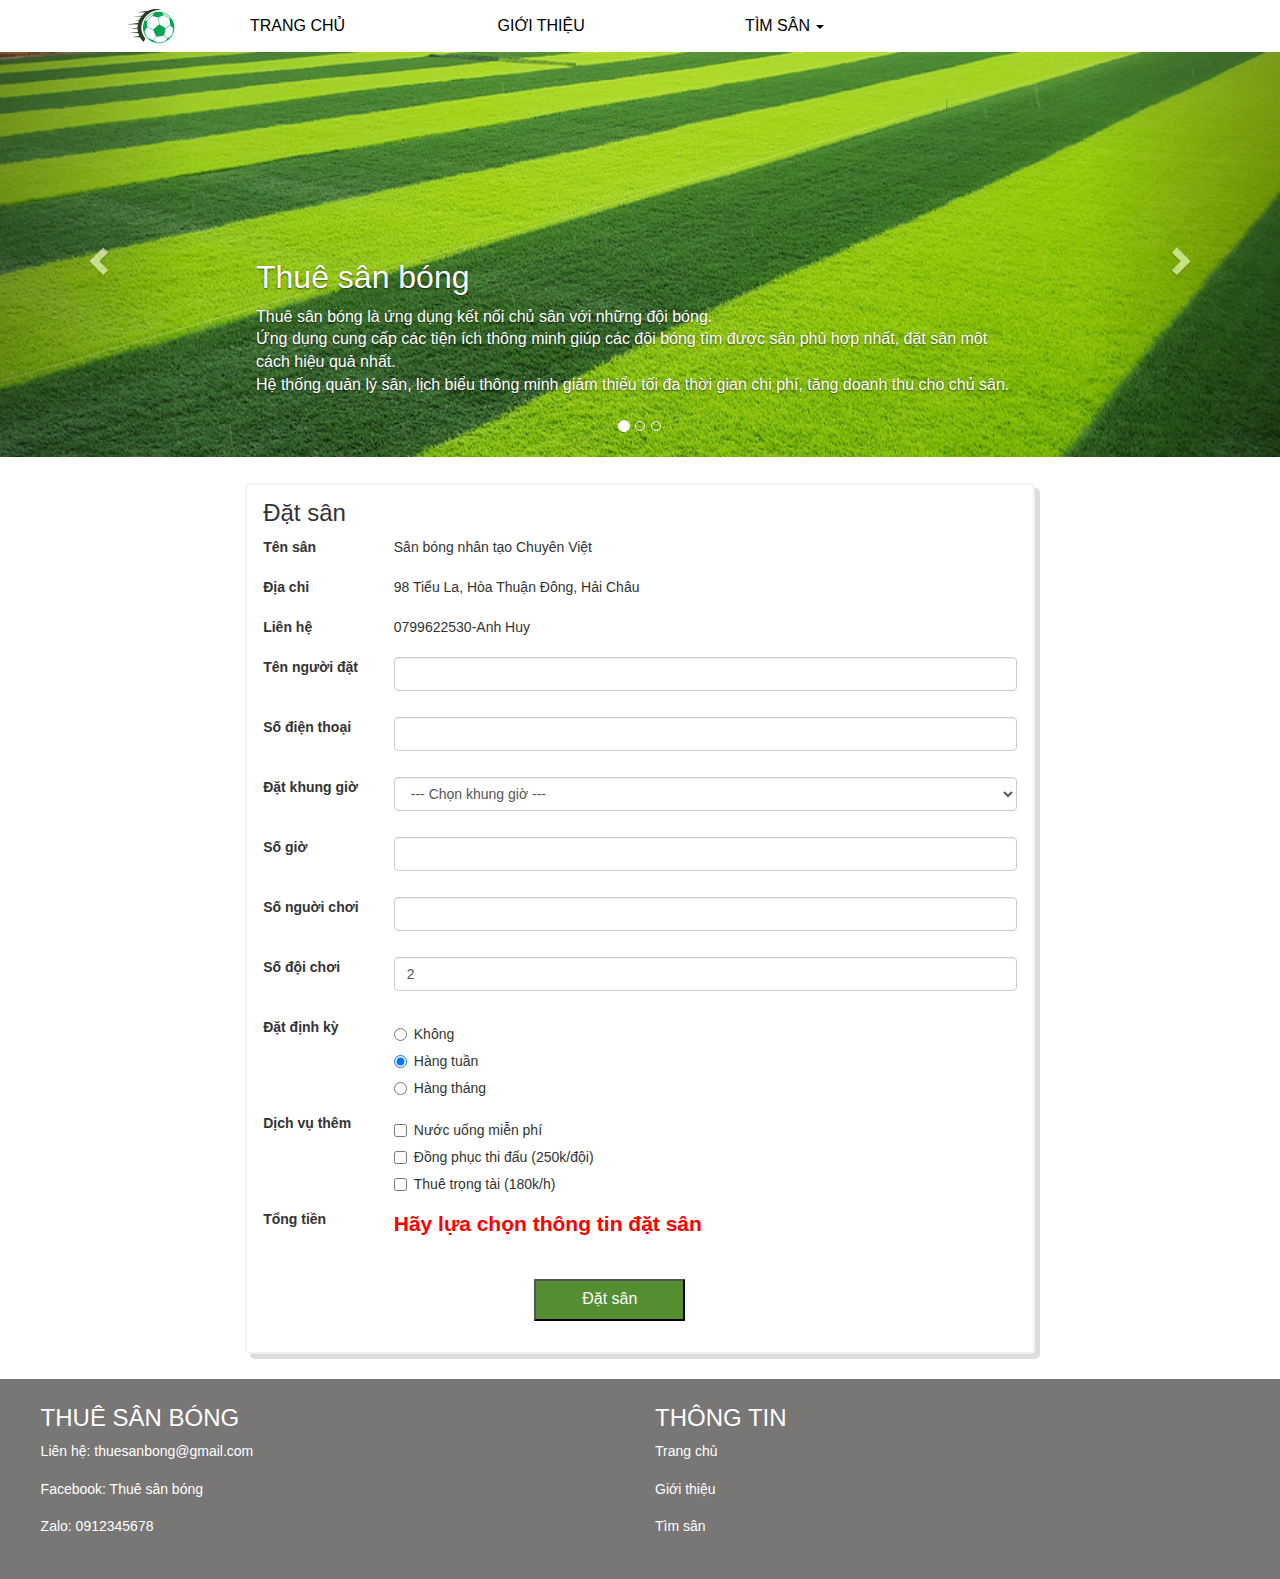
<file: book-3.html>
<!DOCTYPE html>
<html lang="vi-VN">

<head>
    <meta charset="UTF-8">
    <meta name="viewport" content="width=devide-width, initial-scale=1.0">
    <link rel="preconnect" href="https://fonts.googleapis.com">
    <link rel="preconnect" href="https://fonts.gstatic.com" crossorigin>
    <link href="https://fonts.googleapis.com/css2?family=Lato&family=Roboto&display=swap" rel="stylesheet">
    <!-- Bootstrap -->
    <link rel="stylesheet" href="https://stackpath.bootstrapcdn.com/bootstrap/3.4.1/css/bootstrap.min.css" integrity="sha384-HSMxcRTRxnN+Bdg0JdbxYKrThecOKuH5zCYotlSAcp1+c8xmyTe9GYg1l9a69psu" crossorigin="anonymous">
    <!--CSS tự thiết kế-->
    <link rel="stylesheet" href="css/style.css">
    <link rel="stylesheet" href="css/book.css">
    <link rel="stylesheet" href="css/responsive.css">
    <title>Đặt sân</title>
</head>

<body>
    <header>
        <!-- Navbar -->
        <nav class="navbar">
            <div class="container-fluid">
                <div class="navbar-header">
                    <button type="button" class="navbar-toggle" data-toggle="collapse" data-target="#myNavbar">
                        <span class="icon-bar"></span>
                        <span class="icon-bar"></span>
                        <span class="icon-bar"></span>
                    </button>
                    <a class="navbar-brand" href="#"><img src="images/logo.png" alt="logo trang"></a>
                </div>
                <div class="collapse navbar-collapse" id="myNavbar">
                    <ul class="nav navbar-nav">
                        <li><a href="index.html">Trang chủ</a></li>
                        <li><a href="about.html">Giới thiệu</a></li>
                        <li class="dropdown">
                            <a href="#timsan" class="dropdown-toggle" data-toggle="dropdown">Tìm sân <span class="caret"></span></a>
                            <ul class="dropdown-menu">
                                <li><a href="details-1.html">Sân bóng nhân tạo Trung Hòa</a></li>
                                <li><a href="details-2.html">Sân bóng nhân tạo Trưng Vương</a></li>
                                <li><a href="details-3.html">Sân bóng nhân tạo Chuyên Việt</a></li>
                            </ul>
                        </li>
                    </ul>
                </div>
            </div>
        </nav>
        <!-- Banner -->
        <div id="myCarousel" class="carousel slide" data-ride="carousel">
            <!-- Indicators -->
            <ol class="carousel-indicators">
                <li data-target="#myCarousel" data-slide-to="0" class="active"></li>
                <li data-target="#myCarousel" data-slide-to="1"></li>
                <li data-target="#myCarousel" data-slide-to="2"></li>
            </ol>

            <!-- Wrapper for slides -->
            <div class="carousel-inner">
                <div class="item active">
                    <img id="banner1" src="images/banner1.jpg" alt="banner trang">
                    <div class="carousel-caption">
                        <h1>Thuê sân bóng</h1>
                        <p>Thuê sân bóng là ứng dụng kết nối chủ sân với những đội bóng.<br> Ứng dụng cung cấp các tiện ích thông minh giúp các đội bóng tìm được sân phù hợp nhất, đặt sân một cách hiệu quả nhất.<br> Hệ thống quản lý sân, lịch biểu thông
                            minh giảm thiểu tối đa thời gian chi phí, tăng doanh thu cho chủ sân.</p>
                    </div>
                </div>
                <div class="item">
                    <img id="banner2" src="images/banner2.jpg" alt="banner trang">
                    <div class="carousel-caption">
                        <h1>Thuê sân bóng</h1>
                        <p>Thuê sân bóng là ứng dụng kết nối chủ sân với những đội bóng.<br> Ứng dụng cung cấp các tiện ích thông minh giúp các đội bóng tìm được sân phù hợp nhất, đặt sân một cách hiệu quả nhất.<br> Hệ thống quản lý sân, lịch biểu thông
                            minh giảm thiểu tối đa thời gian chi phí, tăng doanh thu cho chủ sân.</p>
                    </div>
                </div>
                <div class="item">
                    <img id="banner3" src="images/banner3.jpg" alt="banner trang">
                    <div class="carousel-caption">
                        <h1>Thuê sân bóng</h1>
                        <p>Thuê sân bóng là ứng dụng kết nối chủ sân với những đội bóng.<br> Ứng dụng cung cấp các tiện ích thông minh giúp các đội bóng tìm được sân phù hợp nhất, đặt sân một cách hiệu quả nhất.<br> Hệ thống quản lý sân, lịch biểu thông
                            minh giảm thiểu tối đa thời gian chi phí, tăng doanh thu cho chủ sân.</p>
                    </div>
                </div>
            </div>

            <!-- Left and right controls -->
            <a class="left carousel-control" href="#myCarousel" data-slide="prev">
                <span class="glyphicon glyphicon-chevron-left"></span>
                <span class="sr-only">Previous</span>
            </a>
            <a class="right carousel-control" href="#myCarousel" data-slide="next">
                <span class="glyphicon glyphicon-chevron-right"></span>
                <span class="sr-only">Next</span>
            </a>
        </div>
    </header>
    <main id="main">
        <div class="container-fluid">
            <div class="row">
                <div class="col-xs-12 col-sm-10 col-sm-push-1 col-md-8 col-md-push-2">
                    <form class="form-horizontal">
                        <h2>Đặt sân</h2>
                        <div class="form-group">
                            <label class="col-sm-2">Tên sân</label>
                            <div class="col-sm-10">Sân bóng nhân tạo Chuyên Việt</div>
                        </div>
                        <div class="form-group">
                            <label class="col-sm-2">Địa chỉ</label>
                            <div class="col-sm-10">98 Tiểu La, Hòa Thuận Đông, Hải Châu</div>
                        </div>
                        <div class="form-group">
                            <label class="col-sm-2">Liên hệ</label>
                            <div class="col-sm-10">0799622530-Anh Huy</div>
                        </div>
                        <!--Tên-->
                        <div class="form-group">
                            <label class="col-sm-2" for="ten">Tên người đặt</label>
                            <div class="col-sm-10">
                                <input type="text" id="ten" class="form-control" name="ten" onchange="tinhtien()">
                            </div>
                            <p id="tbten" class="tb col-sm-10 col-sm-offset-2"></p>
                        </div>
                        <!--SĐT-->
                        <div class="form-group">
                            <label class="col-sm-2" for="sdt">Số điện thoại</label>
                            <div class="col-sm-10">
                                <input type="tel" id="sdt" class="form-control" name="sdt" onchange="tinhtien()">
                            </div>
                            <p id="tbsdt" class="tb col-sm-10 col-sm-offset-2"></p>
                        </div>
                        <!--Khung gio-->
                        <div class="form-group">
                            <label class="col-sm-2" for="khunggio">Đặt khung giờ</label>
                            <div class="col-sm-10">
                                <select name="khunggio" id="khunggio" class="form-control" onchange="tinhtien()">
                                    <option value="macdinh">--- Chọn khung giờ ---</option>
                                    <option value=200000>6:00 - 16:00 (200k/h)</option>
                                    <option value=300000>16:00 - 17:30 (300k/h)</option>
                                    <option value=350000>17:30 - 20:30 (350k/h)</option>
                                    <option value=250000>20:30 - 22:00 (250k/h)</option>
                                </select>
                            </div>
                            <p id="tbkhunggio" class="tb col-sm-10 col-sm-offset-2"></p>
                        </div>
                        <!--Số giờ-->
                        <div class="form-group">
                            <label class="col-sm-2" for="sogio">Số giờ</label>
                            <div class="col-sm-10">
                                <input type="text" id="sogio" class="form-control" name="sogio" onchange="tinhtien()">
                            </div>
                            <p id="tbsogio" class="tb col-sm-10 col-sm-offset-2"></p>
                        </div>
                        <!--Số người-->
                        <div class="form-group">
                            <label class="col-sm-2" for="songuoi">Số nguời chơi</label>
                            <div class="col-sm-10">
                                <input type="number" id="songuoi" class="form-control" name="songuoi" min="1" onchange="tinhtien()">
                            </div>
                            <p id="tbsonguoi" class="tb col-sm-10 col-sm-offset-2"></p>
                        </div>
                        <!--Số đội-->
                        <div class="form-group">
                            <label class="col-sm-2" for="sodoi">Số đội chơi</label>
                            <div class="col-sm-10">
                                <input type="text" id="sodoi" class="form-control" name="sodoi" value="2" onchange="tinhtien()">
                            </div>
                            <p id="tbsodoi" class="tb tb col-sm-10 col-sm-offset-2"></p>
                        </div>
                        <!--Đặt định kỳ-->
                        <div class="form-group">
                            <label class="col-sm-2">Đặt định kỳ</label>
                            <div class="col-sm-10">
                                <div class="radio">
                                    <label><input type="radio" id="dinhky1" name="dinhky" value="Không">Không</label>
                                </div>
                                <div class="radio">
                                    <label><input type="radio" id="dinhky2" name="dinhky" value="Hàng tuần" checked>Hàng tuần</label>
                                </div>
                                <div class="radio">
                                    <label><input type="radio" id="dinhky3" name="dinhky" value="Hàng tháng">Hàng tháng</label>
                                </div>
                            </div>
                        </div>
                        <!--Dịch vụ thêm-->
                        <div class="form-group">
                            <label class="col-sm-2">Dịch vụ thêm</label>
                            <div class="col-sm-10">
                                <div class="checkbox">
                                    <label><input type="checkbox" id="dichvu1" name="dichvu1" value="Nước uống miễn phí">Nước uống miễn phí</label>
                                </div>
                                <div class="checkbox">
                                    <label><input type="checkbox" id="dichvu2" name="dichvu2" value="250000" onchange="tinhtien()">Đồng phục thi đấu (250k/đội)</label>
                                </div>
                                <div class="checkbox">
                                    <label><input type="checkbox" id="dichvu3" name="dichvu3" value="180000" onchange="tinhtien()">Thuê trọng tài (180k/h)</label>
                                </div>
                            </div>
                        </div>
                        <!--Tổng tiền-->
                        <div class="form-group">
                            <label class="col-sm-2">Tổng tiền</label>
                            <p id="tbsotien" class="col-sm-10">Hãy lựa chọn thông tin đặt sân</p>
                        </div>
                        <input type="submit" id="datsan" value="Đặt sân" onclick="return nopmau()">
                    </form>
                </div>
            </div>
        </div>
    </main>
    <footer>
        <div class="container-fluid">
            <div class="row">
                <div class="col-xs-12 col-sm-6">
                    <section>
                        <h2>THUÊ SÂN BÓNG</h2>
                        <ul>
                            <li>Liên hệ: <a href="mailto:thuesanbong@gmail.com">thuesanbong@gmail.com</a></li>
                            <li>Facebook: <a href="https://www.facebook.com/quangduytr/">Thuê sân bóng</a></li>
                            <li>Zalo: <a href="tel:0912345678">0912345678</a></li>
                        </ul>
                    </section>
                </div>
                <div class="col-xs-12 col-sm-6">
                    <section>
                        <h2>THÔNG TIN</h2>
                        <ul>
                            <li><a href="index.html">Trang chủ</a></li>
                            <li><a href="about.html">Giới thiệu</a></li>
                            <li><a href="#main">Tìm sân</a></li>
                        </ul>
                    </section>
                </div>
            </div>
        </div>
    </footer>
    <!-- jQuery (necessary for Bootstrap's JavaScript plugins) -->
    <script src="https://code.jquery.com/jquery-1.12.4.min.js" integrity="sha384-nvAa0+6Qg9clwYCGGPpDQLVpLNn0fRaROjHqs13t4Ggj3Ez50XnGQqc/r8MhnRDZ" crossorigin="anonymous"></script>
    <!-- Include all compiled plugins (below), or include individual files as needed -->
    <script src="https://stackpath.bootstrapcdn.com/bootstrap/3.4.1/js/bootstrap.min.js" integrity="sha384-aJ21OjlMXNL5UyIl/XNwTMqvzeRMZH2w8c5cRVpzpU8Y5bApTppSuUkhZXN0VxHd" crossorigin="anonymous"></script>
    <script src="js/book.js"></script>
</body>

</html>
</file>
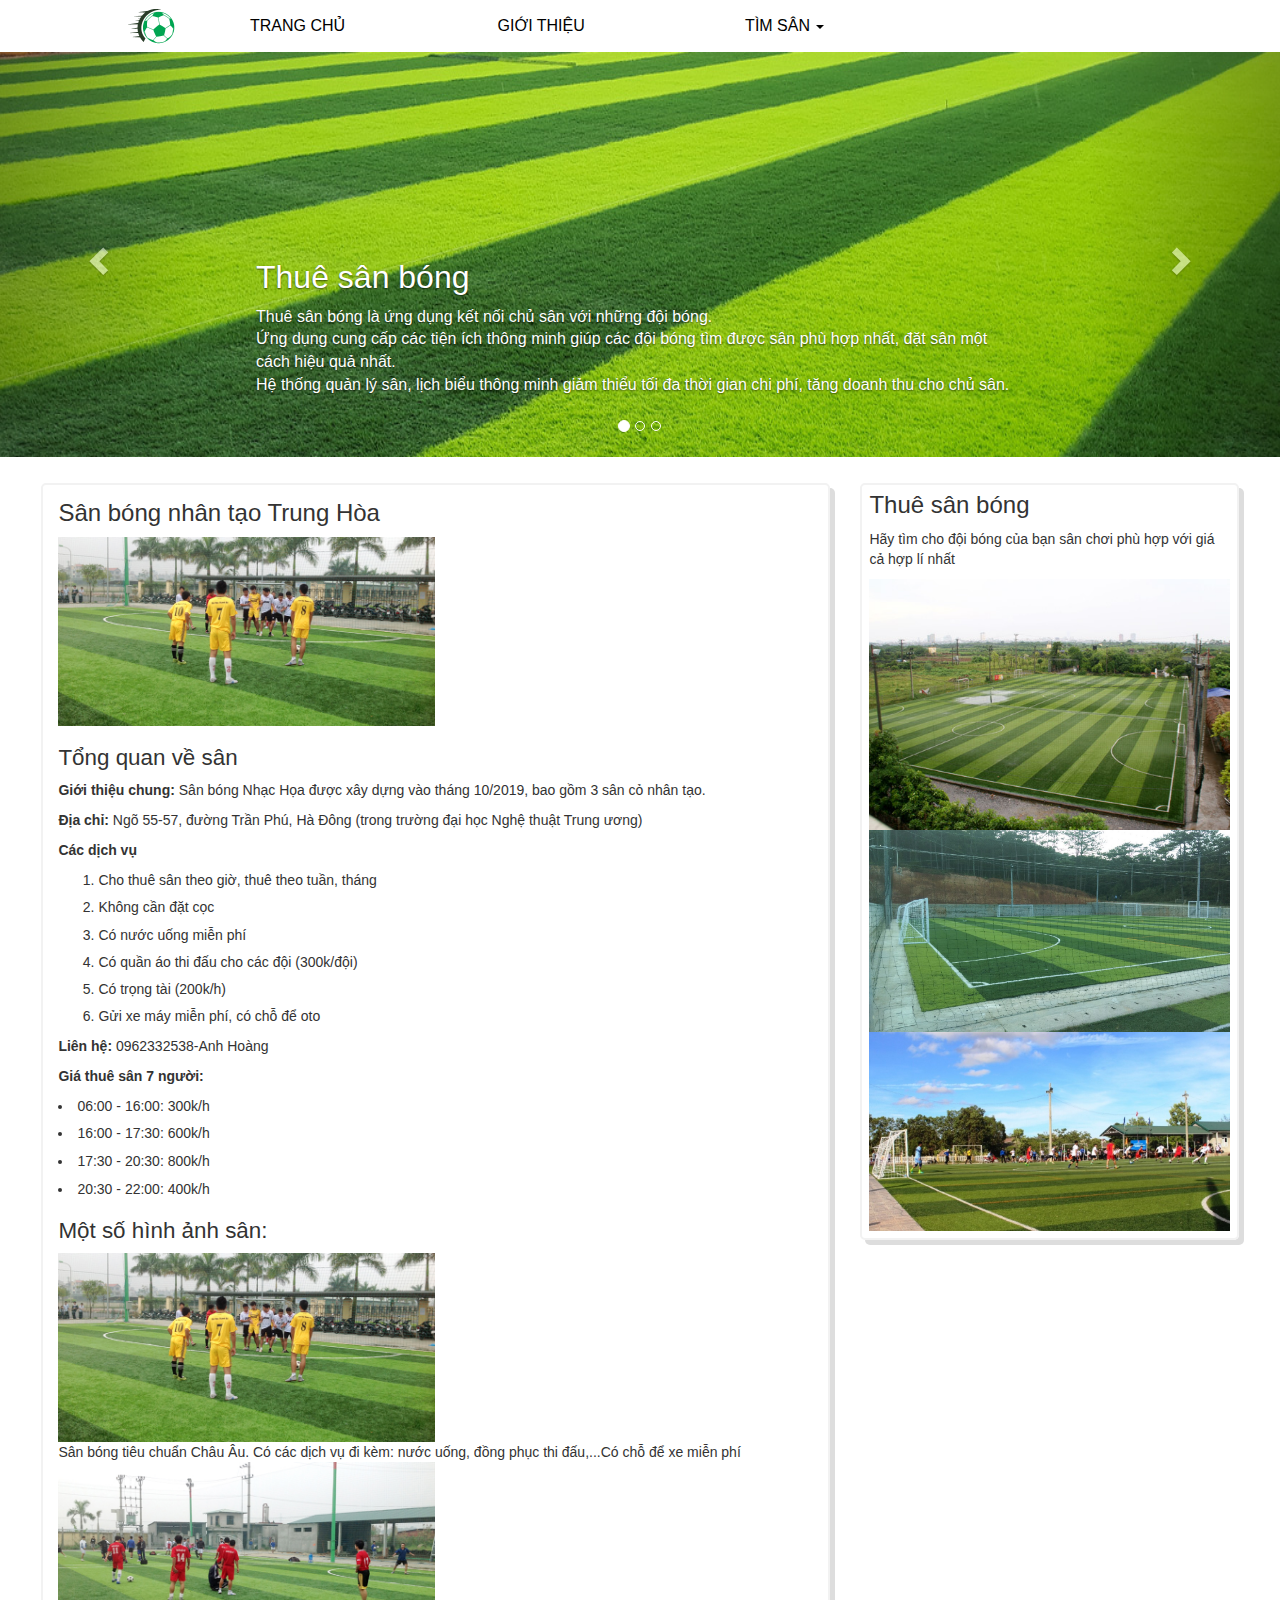
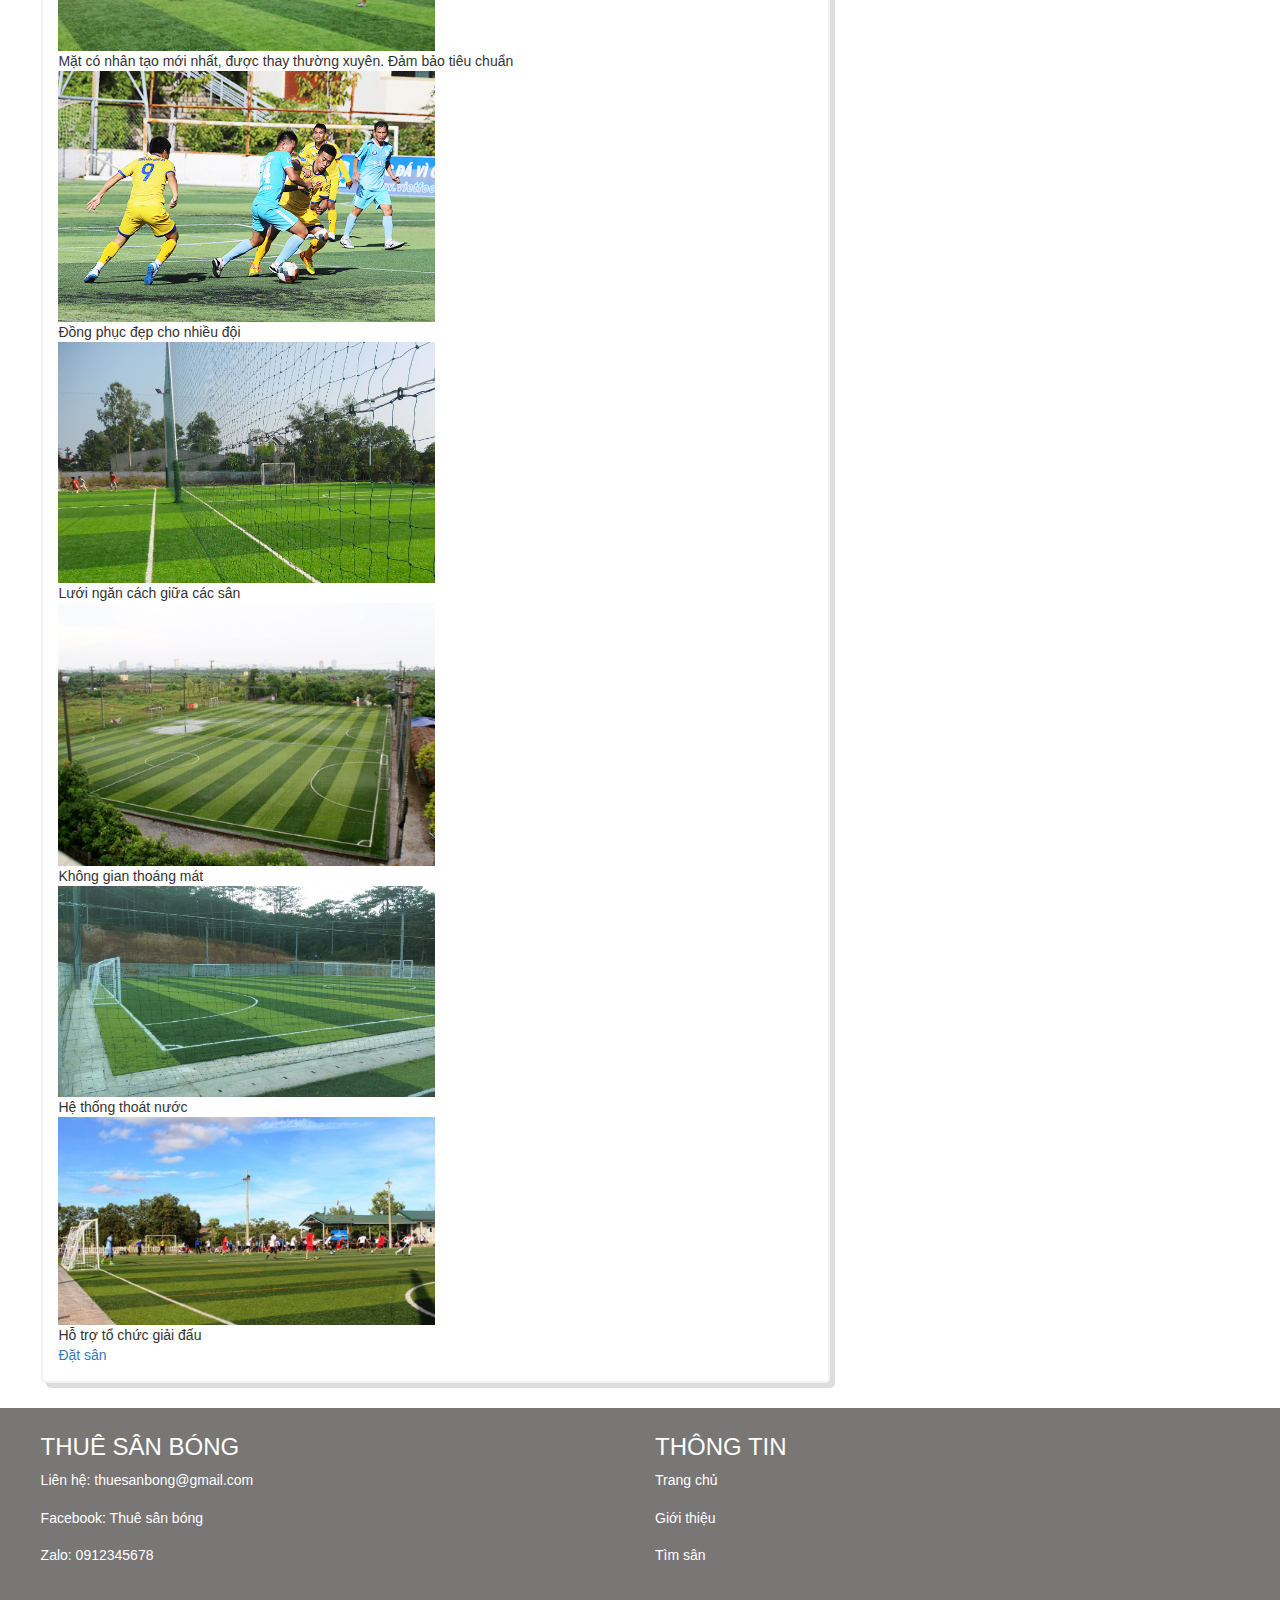
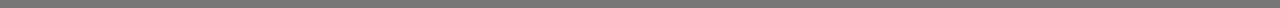
<file: details-1.html>
<!DOCTYPE html>
<html lang="vi-VN">

<head>
    <meta charset="UTF-8">
    <meta name="viewport" content="width=devide-width, initial-scale=1.0">
    <link rel="preconnect" href="https://fonts.googleapis.com">
    <link rel="preconnect" href="https://fonts.gstatic.com" crossorigin>
    <link href="https://fonts.googleapis.com/css2?family=Lato&family=Roboto&display=swap" rel="stylesheet">
    <!-- Bootstrap -->
    <link rel="stylesheet" href="https://stackpath.bootstrapcdn.com/bootstrap/3.4.1/css/bootstrap.min.css" integrity="sha384-HSMxcRTRxnN+Bdg0JdbxYKrThecOKuH5zCYotlSAcp1+c8xmyTe9GYg1l9a69psu" crossorigin="anonymous">
    <!--CSS tự thiết kế-->
    <link rel="stylesheet" href="css/style.css">
    <link rel="stylesheet" href="css/responsive.css">
    <title>Sân bóng Trung Hòa</title>
</head>

<body>
    <header>
        <!-- Navbar -->
        <nav class="navbar">
            <div class="container-fluid">
                <div class="navbar-header">
                    <button type="button" class="navbar-toggle" data-toggle="collapse" data-target="#myNavbar">
                        <span class="icon-bar"></span>
                        <span class="icon-bar"></span>
                        <span class="icon-bar"></span>
                    </button>
                    <a class="navbar-brand" href="#"><img src="images/logo.png" alt="logo trang"></a>
                </div>
                <div class="collapse navbar-collapse" id="myNavbar">
                    <ul class="nav navbar-nav">
                        <li><a href="index.html">Trang chủ</a></li>
                        <li><a href="about.html">Giới thiệu</a></li>
                        <li class="dropdown">
                            <a href="#timsan" class="dropdown-toggle" data-toggle="dropdown">Tìm sân <span class="caret"></span></a>
                            <ul class="dropdown-menu">
                                <li><a href="details-1.html">Sân bóng nhân tạo Trung Hòa</a></li>
                                <li><a href="details-2.html">Sân bóng nhân tạo Trưng Vương</a></li>
                                <li><a href="details-3.html">Sân bóng nhân tạo Chuyên Việt</a></li>
                            </ul>
                        </li>
                    </ul>
                </div>
            </div>
        </nav>
        <!-- Banner -->
        <div id="myCarousel" class="carousel slide" data-ride="carousel">
            <!-- Indicators -->
            <ol class="carousel-indicators">
                <li data-target="#myCarousel" data-slide-to="0" class="active"></li>
                <li data-target="#myCarousel" data-slide-to="1"></li>
                <li data-target="#myCarousel" data-slide-to="2"></li>
            </ol>

            <!-- Wrapper for slides -->
            <div class="carousel-inner">
                <div class="item active">
                    <img id="banner1" src="images/banner1.jpg" alt="banner trang">
                    <div class="carousel-caption">
                        <h1>Thuê sân bóng</h1>
                        <p>Thuê sân bóng là ứng dụng kết nối chủ sân với những đội bóng.<br> Ứng dụng cung cấp các tiện ích thông minh giúp các đội bóng tìm được sân phù hợp nhất, đặt sân một cách hiệu quả nhất.<br> Hệ thống quản lý sân, lịch biểu thông
                            minh giảm thiểu tối đa thời gian chi phí, tăng doanh thu cho chủ sân.</p>
                    </div>
                </div>
                <div class="item">
                    <img id="banner2" src="images/banner2.jpg" alt="banner trang">
                    <div class="carousel-caption">
                        <h1>Thuê sân bóng</h1>
                        <p>Thuê sân bóng là ứng dụng kết nối chủ sân với những đội bóng.<br> Ứng dụng cung cấp các tiện ích thông minh giúp các đội bóng tìm được sân phù hợp nhất, đặt sân một cách hiệu quả nhất.<br> Hệ thống quản lý sân, lịch biểu thông
                            minh giảm thiểu tối đa thời gian chi phí, tăng doanh thu cho chủ sân.</p>
                    </div>
                </div>
                <div class="item">
                    <img id="banner3" src="images/banner3.jpg" alt="banner trang">
                    <div class="carousel-caption">
                        <h1>Thuê sân bóng</h1>
                        <p>Thuê sân bóng là ứng dụng kết nối chủ sân với những đội bóng.<br> Ứng dụng cung cấp các tiện ích thông minh giúp các đội bóng tìm được sân phù hợp nhất, đặt sân một cách hiệu quả nhất.<br> Hệ thống quản lý sân, lịch biểu thông
                            minh giảm thiểu tối đa thời gian chi phí, tăng doanh thu cho chủ sân.</p>
                    </div>
                </div>
            </div>

            <!-- Left and right controls -->
            <a class="left carousel-control" href="#myCarousel" data-slide="prev">
                <span class="glyphicon glyphicon-chevron-left"></span>
                <span class="sr-only">Previous</span>
            </a>
            <a class="right carousel-control" href="#myCarousel" data-slide="next">
                <span class="glyphicon glyphicon-chevron-right"></span>
                <span class="sr-only">Next</span>
            </a>
        </div>
    </header>
    <main id="main">
        <div class="container-fluid">
            <div class="row">
                <div class="col-xs-12 col-sm-8">
                    <article>
                        <h2>Sân bóng nhân tạo Trung Hòa</h2>
                        <section>
                            <img src="images/image1.jpg" alt="Tổng quan về sân bóng">
                            <h3>Tổng quan về sân</h3>
                            <p><b>Giới thiệu chung:</b> Sân bóng Nhạc Họa được xây dựng vào tháng 10/2019, bao gồm 3 sân cỏ nhân tạo.</p>
                            <p><b>Địa chỉ:</b> Ngõ 55-57, đường Trần Phú, Hà Đông (trong trường đại học Nghệ thuật Trung ương)</p>
                            <p><b>Các dịch vụ</b></p>
                            <ol>
                                <li>Cho thuê sân theo giờ, thuê theo tuần, tháng</li>
                                <li>Không cần đặt cọc</li>
                                <li>Có nước uống miễn phí</li>
                                <li>Có quần áo thi đấu cho các đội (300k/đội)</li>
                                <li>Có trọng tài (200k/h)</li>
                                <li>Gửi xe máy miễn phí, có chỗ để oto</li>
                            </ol>
                            <p><b>Liên hệ:</b> 0962332538-Anh Hoàng</p>
                            <p><b>Giá thuê sân 7 người:</b></p>
                            <ul>
                                <li><time>06:00</time> - <time>16:00</time>: 300k/h</li>
                                <li><time>16:00</time> - <time>17:30</time>: 600k/h</li>
                                <li><time>17:30</time> - <time>20:30</time>: 800k/h</li>
                                <li><time>20:30</time> - <time>22:00</time>: 400k/h</li>
                            </ul>
                        </section>
                        <section>
                            <h3>Một số hình ảnh sân:</h3>
                            <figure>
                                <img src="images/image1.jpg" alt="Hình ảnh chi tiết về sân">
                                <figcaption>Sân bóng tiêu chuẩn Châu Âu. Có các dịch vụ đi kèm: nước uống, đồng phục thi đấu,...Có chỗ để xe miễn phí</figcaption>
                            </figure>
                            <figure>
                                <img src="images/image2.jpg" alt="Hình ảnh chi tiết về sân">
                                <figcaption>Mặt có nhân tạo mới nhất, được thay thường xuyên. Đảm bảo tiêu chuẩn</figcaption>
                            </figure>
                            <figure>
                                <img src="images/image3.jpg" alt="Hình ảnh chi tiết về sân">
                                <figcaption>Đồng phục đẹp cho nhiều đội</figcaption>
                            </figure>
                            <figure>
                                <img src="images/image4.jpg" alt="Hình ảnh chi tiết về sân">
                                <figcaption>Lưới ngăn cách giữa các sân</figcaption>
                            </figure>
                            <figure>
                                <img src="images/image5.jpg" alt="Hình ảnh chi tiết về sân">
                                <figcaption>Không gian thoáng mát</figcaption>
                            </figure>
                            <figure>
                                <img src="images/image6.jpg" alt="Hình ảnh chi tiết về sân">
                                <figcaption>Hệ thống thoát nước</figcaption>
                            </figure>
                            <figure>
                                <img src="images/image7.jpg" alt="Hình ảnh chi tiết về sân">
                                <figcaption>Hỗ trợ tổ chức giải đấu</figcaption>
                            </figure>
                            <a href="book-1.html">Đặt sân</a>
                        </section>
                    </article>
                </div>
                <div class="aside col-sm-4">
                    <aside>
                        <h2>Thuê sân bóng</h2>
                        <p>Hãy tìm cho đội bóng của bạn sân chơi phù hợp với giá cả hợp lí nhất</p>
                        <img src="images/image5.jpg" alt="Hình ảnh chi tiết về sân">
                        <img src="images/image6.jpg" alt="Hình ảnh chi tiết về sân">
                        <img src="images/image7.jpg" alt="Hình ảnh chi tiết về sân">
                    </aside>
                </div>
            </div>
        </div>
    </main>
    <footer>
        <div class="container-fluid">
            <div class="row">
                <div class="col-xs-12 col-sm-6">
                    <section>
                        <h2>THUÊ SÂN BÓNG</h2>
                        <ul>
                            <li>Liên hệ: <a href="mailto:thuesanbong@gmail.com">thuesanbong@gmail.com</a></li>
                            <li>Facebook: <a href="https://www.facebook.com/quangduytr/">Thuê sân bóng</a></li>
                            <li>Zalo: <a href="tel:0912345678">0912345678</a></li>
                        </ul>
                    </section>
                </div>
                <div class="col-xs-12 col-sm-6">
                    <section>
                        <h2>THÔNG TIN</h2>
                        <ul>
                            <li><a href="index.html">Trang chủ</a></li>
                            <li><a href="about.html">Giới thiệu</a></li>
                            <li><a href="#main">Tìm sân</a></li>
                        </ul>
                    </section>
                </div>
            </div>
        </div>
    </footer>
    <!-- jQuery (necessary for Bootstrap's JavaScript plugins) -->
    <script src="https://code.jquery.com/jquery-1.12.4.min.js" integrity="sha384-nvAa0+6Qg9clwYCGGPpDQLVpLNn0fRaROjHqs13t4Ggj3Ez50XnGQqc/r8MhnRDZ" crossorigin="anonymous"></script>
    <!-- Include all compiled plugins (below), or include individual files as needed -->
    <script src="https://stackpath.bootstrapcdn.com/bootstrap/3.4.1/js/bootstrap.min.js" integrity="sha384-aJ21OjlMXNL5UyIl/XNwTMqvzeRMZH2w8c5cRVpzpU8Y5bApTppSuUkhZXN0VxHd" crossorigin="anonymous"></script>
</body>

</html>
</file>
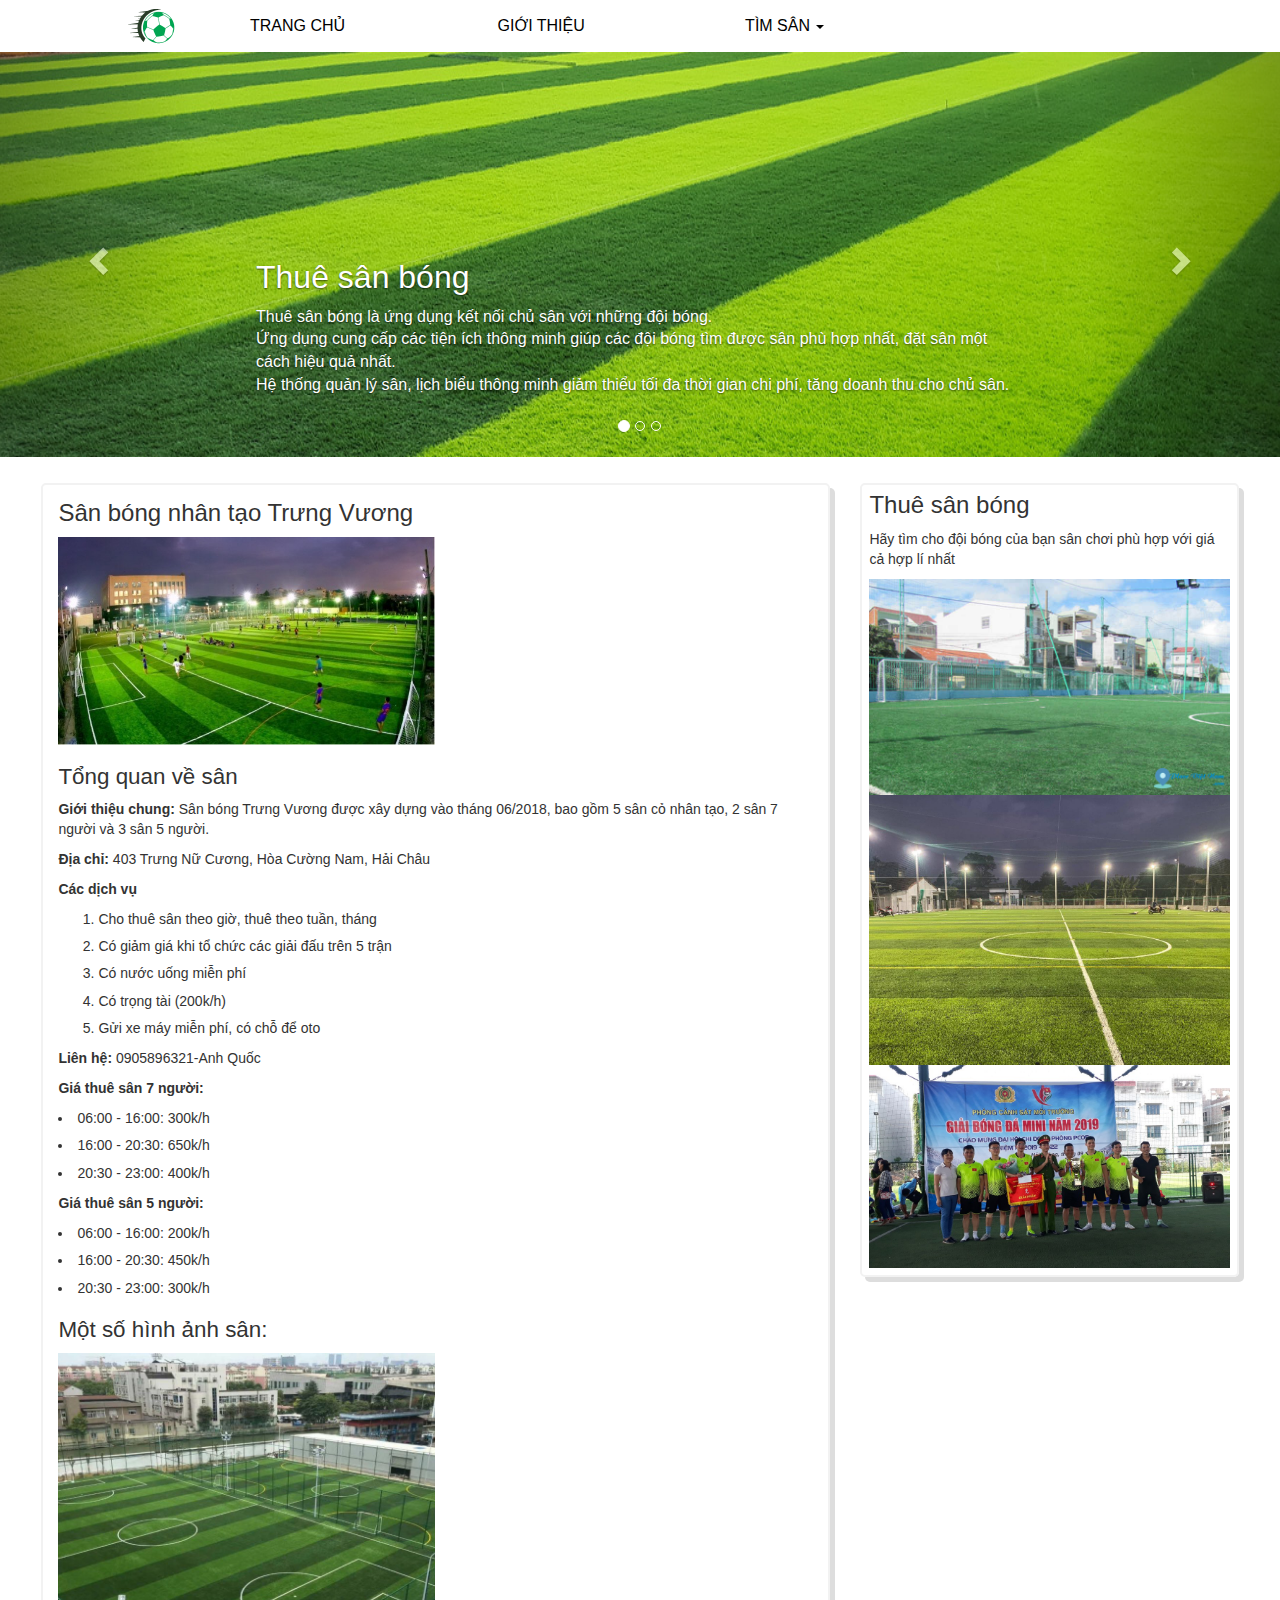
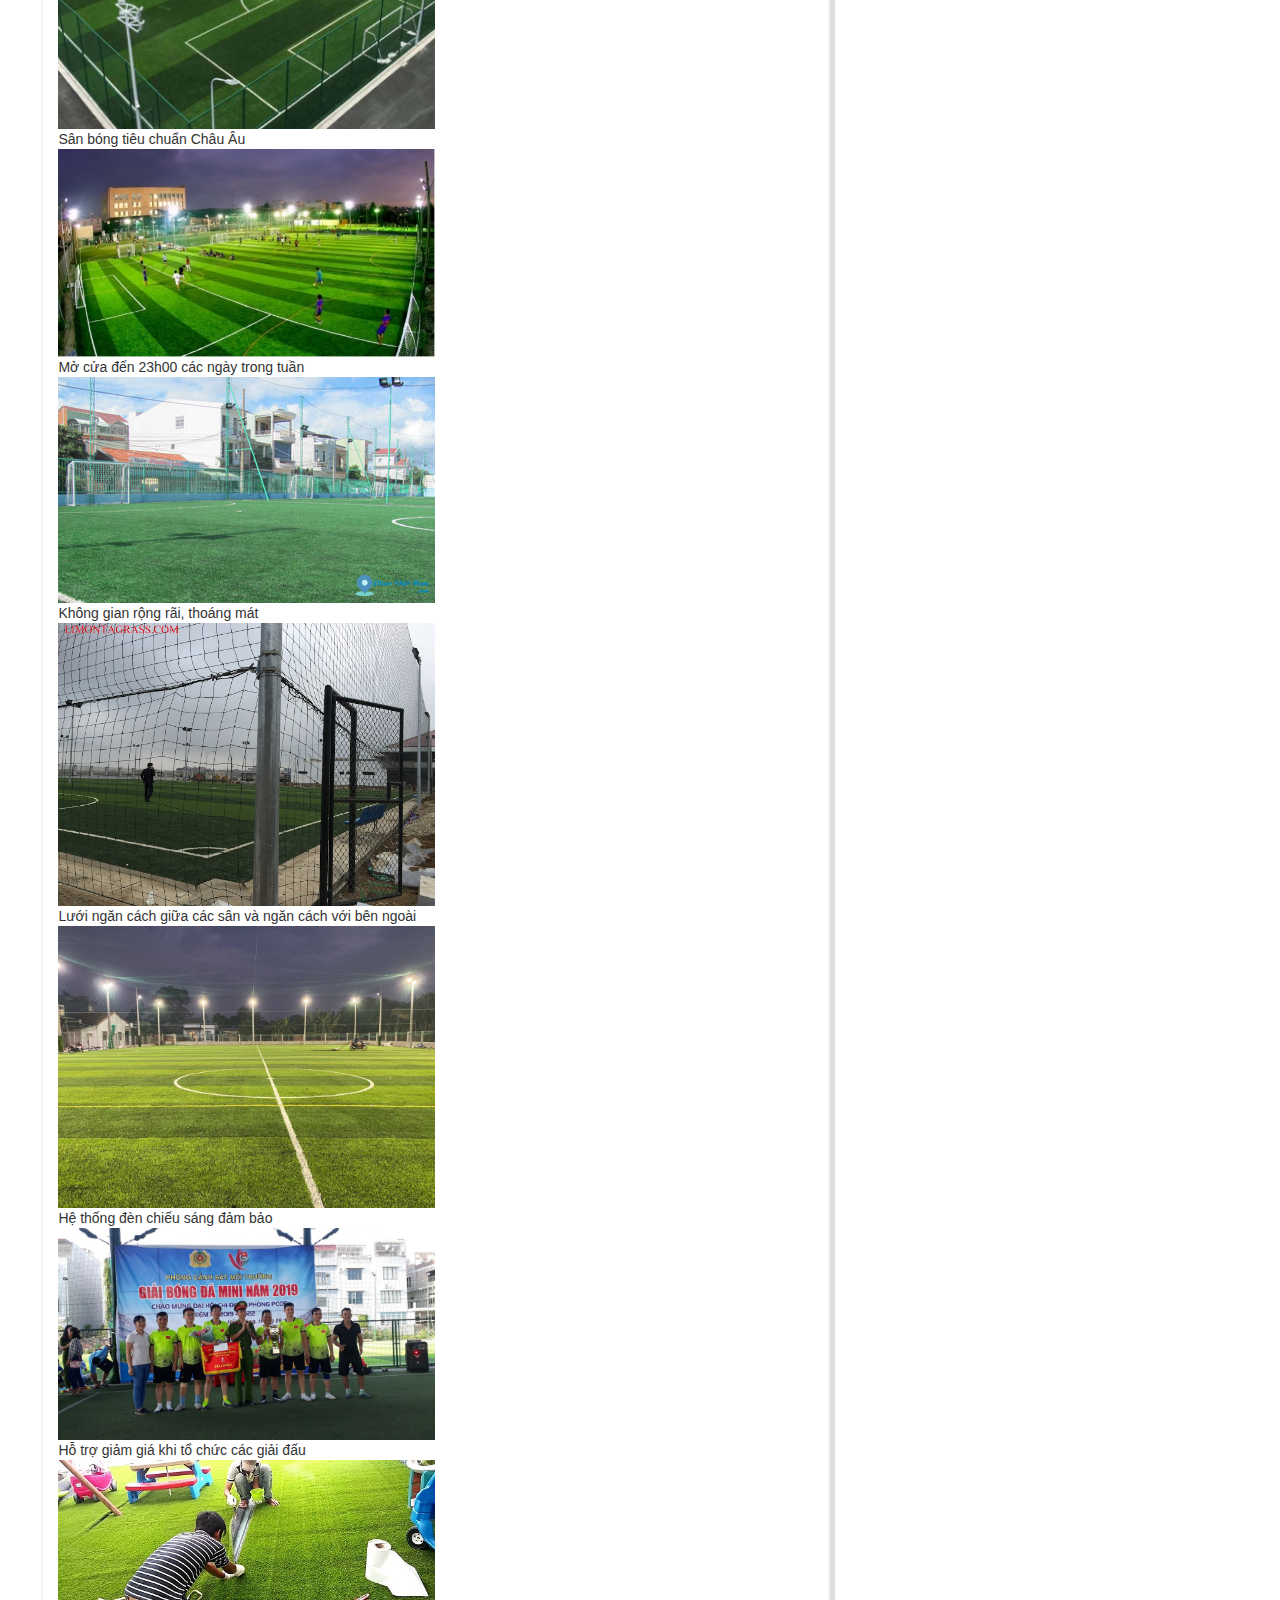
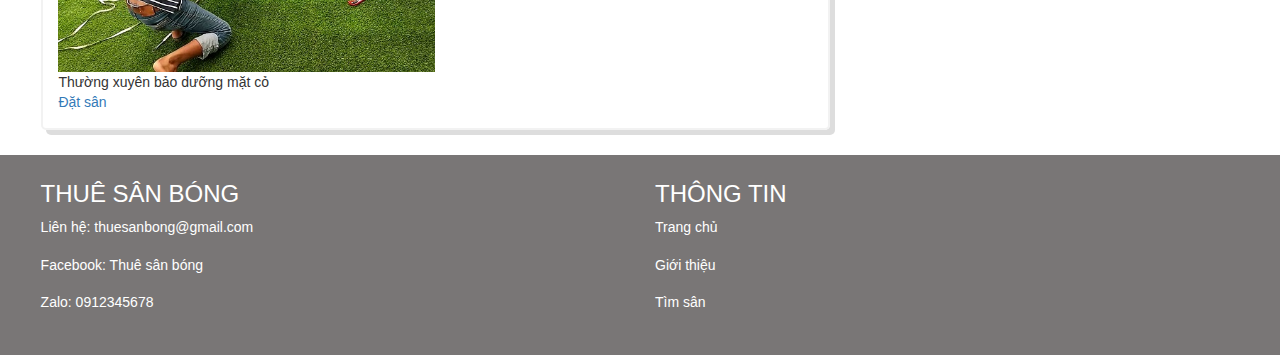
<file: details-2.html>
<!DOCTYPE html>
<html lang="vi-VN">

<head>
    <meta charset="UTF-8">
    <meta name="viewport" content="width=devide-width, initial-scale=1.0">
    <link rel="preconnect" href="https://fonts.googleapis.com">
    <link rel="preconnect" href="https://fonts.gstatic.com" crossorigin>
    <link href="https://fonts.googleapis.com/css2?family=Lato&family=Roboto&display=swap" rel="stylesheet">
    <!-- Bootstrap -->
    <link rel="stylesheet" href="https://stackpath.bootstrapcdn.com/bootstrap/3.4.1/css/bootstrap.min.css" integrity="sha384-HSMxcRTRxnN+Bdg0JdbxYKrThecOKuH5zCYotlSAcp1+c8xmyTe9GYg1l9a69psu" crossorigin="anonymous">
    <!--CSS tự thiết kế-->
    <link rel="stylesheet" href="css/style.css">
    <link rel="stylesheet" href="css/responsive.css">
    <title>Sân bóng Trưng Vương</title>
</head>

<body>
    <header>
        <!-- Navbar -->
        <nav class="navbar">
            <div class="container-fluid">
                <div class="navbar-header">
                    <button type="button" class="navbar-toggle" data-toggle="collapse" data-target="#myNavbar">
                        <span class="icon-bar"></span>
                        <span class="icon-bar"></span>
                        <span class="icon-bar"></span>
                    </button>
                    <a class="navbar-brand" href="#"><img src="images/logo.png" alt="logo trang"></a>
                </div>
                <div class="collapse navbar-collapse" id="myNavbar">
                    <ul class="nav navbar-nav">
                        <li><a href="index.html">Trang chủ</a></li>
                        <li><a href="about.html">Giới thiệu</a></li>
                        <li class="dropdown">
                            <a href="#timsan" class="dropdown-toggle" data-toggle="dropdown">Tìm sân <span class="caret"></span></a>
                            <ul class="dropdown-menu">
                                <li><a href="details-1.html">Sân bóng nhân tạo Trung Hòa</a></li>
                                <li><a href="details-2.html">Sân bóng nhân tạo Trưng Vương</a></li>
                                <li><a href="details-3.html">Sân bóng nhân tạo Chuyên Việt</a></li>
                            </ul>
                        </li>
                    </ul>
                </div>
            </div>
        </nav>
        <!-- Banner -->
        <div id="myCarousel" class="carousel slide" data-ride="carousel">
            <!-- Indicators -->
            <ol class="carousel-indicators">
                <li data-target="#myCarousel" data-slide-to="0" class="active"></li>
                <li data-target="#myCarousel" data-slide-to="1"></li>
                <li data-target="#myCarousel" data-slide-to="2"></li>
            </ol>

            <!-- Wrapper for slides -->
            <div class="carousel-inner">
                <div class="item active">
                    <img id="banner1" src="images/banner1.jpg" alt="banner trang">
                    <div class="carousel-caption">
                        <h1>Thuê sân bóng</h1>
                        <p>Thuê sân bóng là ứng dụng kết nối chủ sân với những đội bóng.<br> Ứng dụng cung cấp các tiện ích thông minh giúp các đội bóng tìm được sân phù hợp nhất, đặt sân một cách hiệu quả nhất.<br> Hệ thống quản lý sân, lịch biểu thông
                            minh giảm thiểu tối đa thời gian chi phí, tăng doanh thu cho chủ sân.</p>
                    </div>
                </div>
                <div class="item">
                    <img id="banner2" src="images/banner2.jpg" alt="banner trang">
                    <div class="carousel-caption">
                        <h1>Thuê sân bóng</h1>
                        <p>Thuê sân bóng là ứng dụng kết nối chủ sân với những đội bóng.<br> Ứng dụng cung cấp các tiện ích thông minh giúp các đội bóng tìm được sân phù hợp nhất, đặt sân một cách hiệu quả nhất.<br> Hệ thống quản lý sân, lịch biểu thông
                            minh giảm thiểu tối đa thời gian chi phí, tăng doanh thu cho chủ sân.</p>
                    </div>
                </div>
                <div class="item">
                    <img id="banner3" src="images/banner3.jpg" alt="banner trang">
                    <div class="carousel-caption">
                        <h1>Thuê sân bóng</h1>
                        <p>Thuê sân bóng là ứng dụng kết nối chủ sân với những đội bóng.<br> Ứng dụng cung cấp các tiện ích thông minh giúp các đội bóng tìm được sân phù hợp nhất, đặt sân một cách hiệu quả nhất.<br> Hệ thống quản lý sân, lịch biểu thông
                            minh giảm thiểu tối đa thời gian chi phí, tăng doanh thu cho chủ sân.</p>
                    </div>
                </div>
            </div>

            <!-- Left and right controls -->
            <a class="left carousel-control" href="#myCarousel" data-slide="prev">
                <span class="glyphicon glyphicon-chevron-left"></span>
                <span class="sr-only">Previous</span>
            </a>
            <a class="right carousel-control" href="#myCarousel" data-slide="next">
                <span class="glyphicon glyphicon-chevron-right"></span>
                <span class="sr-only">Next</span>
            </a>
        </div>
    </header>
    <main id="main">
        <div class="container-fluid">
            <div class="row">
                <div class="col-xs-12 col-sm-8">
                    <article>
                        <h2>Sân bóng nhân tạo Trưng Vương</h2>
                        <section>
                            <img src="images/image9.jpg" alt="Tổng quan về sân bóng">
                            <h3>Tổng quan về sân</h3>
                            <p><b>Giới thiệu chung:</b> Sân bóng Trưng Vương được xây dựng vào tháng 06/2018, bao gồm 5 sân cỏ nhân tạo, 2 sân 7 người và 3 sân 5 người.</p>
                            <p><b>Địa chỉ:</b> 403 Trưng Nữ Cương, Hòa Cường Nam, Hải Châu</p>
                            <p><b>Các dịch vụ</b></p>
                            <ol>
                                <li>Cho thuê sân theo giờ, thuê theo tuần, tháng</li>
                                <li>Có giảm giá khi tổ chức các giải đấu trên 5 trận</li>
                                <li>Có nước uống miễn phí</li>
                                <li>Có trọng tài (200k/h)</li>
                                <li>Gửi xe máy miễn phí, có chỗ để oto</li>
                            </ol>
                            <p><b>Liên hệ:</b> 0905896321-Anh Quốc</p>
                            <p><b>Giá thuê sân 7 người:</b></p>
                            <ul>
                                <li><time>06:00</time> - <time>16:00</time>: 300k/h</li>
                                <li><time>16:00</time> - <time>20:30</time>: 650k/h</li>
                                <li><time>20:30</time> - <time>23:00</time>: 400k/h</li>
                            </ul>
                            <p><b>Giá thuê sân 5 người:</b></p>
                            <ul>
                                <li><time>06:00</time> - <time>16:00</time>: 200k/h</li>
                                <li><time>16:00</time> - <time>20:30</time>: 450k/h</li>
                                <li><time>20:30</time> - <time>23:00</time>: 300k/h</li>
                            </ul>
                        </section>
                        <section>
                            <h3>Một số hình ảnh sân:</h3>
                            <figure>
                                <img src="images/image8.jpg" alt="Hình ảnh chi tiết về sân">
                                <figcaption>Sân bóng tiêu chuẩn Châu Âu</figcaption>
                            </figure>
                            <figure>
                                <img src="images/image9.jpg" alt="Hình ảnh chi tiết về sân">
                                <figcaption>Mở cửa đến 23h00 các ngày trong tuần</figcaption>
                            </figure>
                            <figure>
                                <img src="images/image10.jpg" alt="Hình ảnh chi tiết về sân">
                                <figcaption>Không gian rộng rãi, thoáng mát</figcaption>
                            </figure>
                            <figure>
                                <img src="images/image11.jpg" alt="Hình ảnh chi tiết về sân">
                                <figcaption>Lưới ngăn cách giữa các sân và ngăn cách với bên ngoài</figcaption>
                            </figure>
                            <figure>
                                <img src="images/image12.jpg" alt="Hình ảnh chi tiết về sân">
                                <figcaption>Hệ thống đèn chiếu sáng đảm bảo</figcaption>
                            </figure>
                            <figure>
                                <img src="images/image13.jpg" alt="Hình ảnh chi tiết về sân">
                                <figcaption>Hỗ trợ giảm giá khi tổ chức các giải đấu</figcaption>
                            </figure>
                            <figure>
                                <img src="images/image14.jpg" alt="Hình ảnh chi tiết về sân">
                                <figcaption>Thường xuyên bảo dưỡng mặt cỏ</figcaption>
                            </figure>
                            <a href="book-2.html">Đặt sân</a>
                        </section>
                    </article>
                </div>
                <div class="aside col-sm-4">
                    <aside>
                        <h2>Thuê sân bóng</h2>
                        <p>Hãy tìm cho đội bóng của bạn sân chơi phù hợp với giá cả hợp lí nhất</p>
                        <img src="images/image10.jpg" alt="Hình ảnh chi tiết về sân">
                        <img src="images/image12.jpg" alt="Hình ảnh chi tiết về sân">
                        <img src="images/image13.jpg" alt="Hình ảnh chi tiết về sân">
                    </aside>
                </div>
            </div>
        </div>
    </main>
    <footer>
        <div class="container-fluid">
            <div class="row">
                <div class="col-xs-12 col-sm-6">
                    <section>
                        <h2>THUÊ SÂN BÓNG</h2>
                        <ul>
                            <li>Liên hệ: <a href="mailto:thuesanbong@gmail.com">thuesanbong@gmail.com</a></li>
                            <li>Facebook: <a href="https://www.facebook.com/quangduytr/">Thuê sân bóng</a></li>
                            <li>Zalo: <a href="tel:0912345678">0912345678</a></li>
                        </ul>
                    </section>
                </div>
                <div class="col-xs-12 col-sm-6">
                    <section>
                        <h2>THÔNG TIN</h2>
                        <ul>
                            <li><a href="index.html">Trang chủ</a></li>
                            <li><a href="about.html">Giới thiệu</a></li>
                            <li><a href="#main">Tìm sân</a></li>
                        </ul>
                    </section>
                </div>
            </div>
        </div>
    </footer>
    <!-- jQuery (necessary for Bootstrap's JavaScript plugins) -->
    <script src="https://code.jquery.com/jquery-1.12.4.min.js" integrity="sha384-nvAa0+6Qg9clwYCGGPpDQLVpLNn0fRaROjHqs13t4Ggj3Ez50XnGQqc/r8MhnRDZ" crossorigin="anonymous"></script>
    <!-- Include all compiled plugins (below), or include individual files as needed -->
    <script src="https://stackpath.bootstrapcdn.com/bootstrap/3.4.1/js/bootstrap.min.js" integrity="sha384-aJ21OjlMXNL5UyIl/XNwTMqvzeRMZH2w8c5cRVpzpU8Y5bApTppSuUkhZXN0VxHd" crossorigin="anonymous"></script>
</body>

</html>
</file>
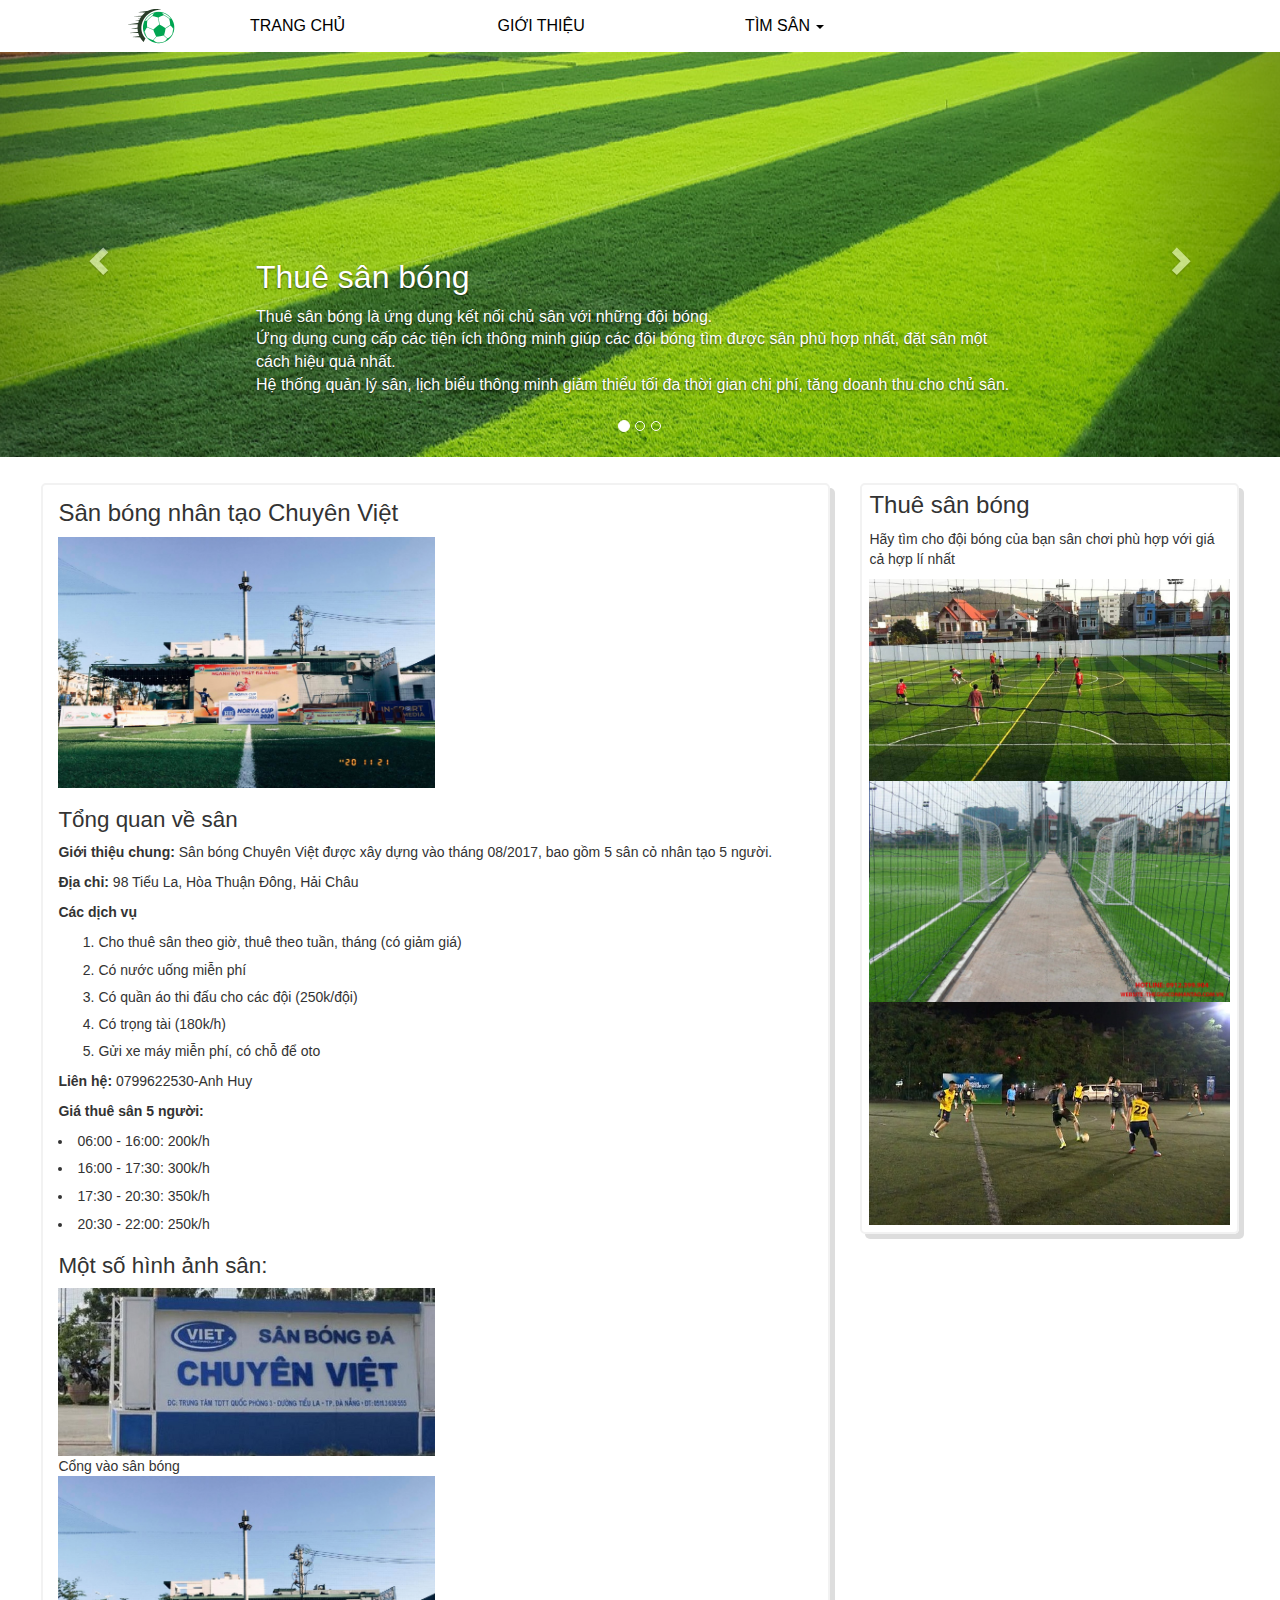
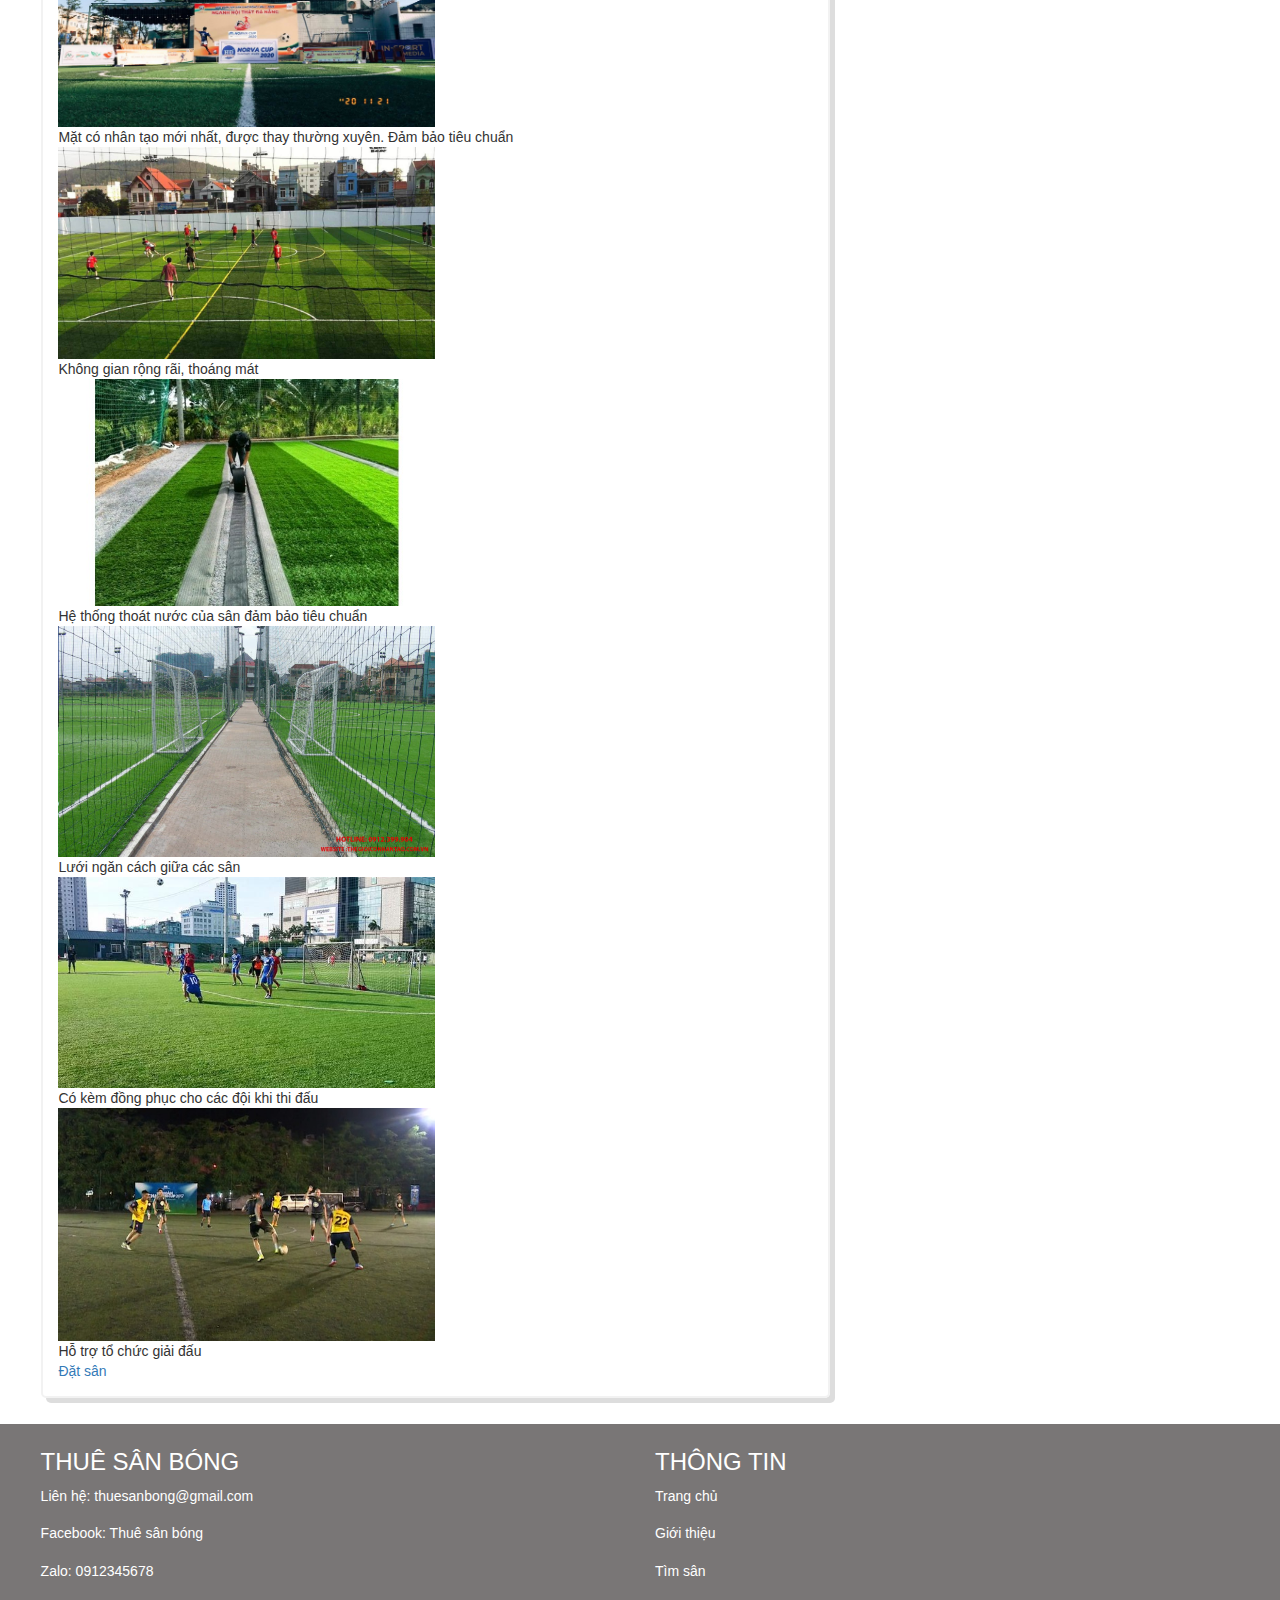
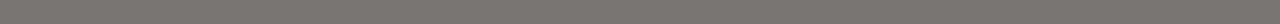
<file: details-3.html>
<!DOCTYPE html>
<html lang="vi-VN">

<head>
    <meta charset="UTF-8">
    <meta name="viewport" content="width=devide-width, initial-scale=1.0">
    <link rel="preconnect" href="https://fonts.googleapis.com">
    <link rel="preconnect" href="https://fonts.gstatic.com" crossorigin>
    <link href="https://fonts.googleapis.com/css2?family=Lato&family=Roboto&display=swap" rel="stylesheet">
    <!-- Bootstrap -->
    <link rel="stylesheet" href="https://stackpath.bootstrapcdn.com/bootstrap/3.4.1/css/bootstrap.min.css" integrity="sha384-HSMxcRTRxnN+Bdg0JdbxYKrThecOKuH5zCYotlSAcp1+c8xmyTe9GYg1l9a69psu" crossorigin="anonymous">
    <!--CSS tự thiết kế-->
    <link rel="stylesheet" href="css/style.css">
    <link rel="stylesheet" href="css/responsive.css">
    <title>Sân bóng Chuyên Việt</title>
</head>

<body>
    <header>
        <!-- Navbar -->
        <nav class="navbar">
            <div class="container-fluid">
                <div class="navbar-header">
                    <button type="button" class="navbar-toggle" data-toggle="collapse" data-target="#myNavbar">
                        <span class="icon-bar"></span>
                        <span class="icon-bar"></span>
                        <span class="icon-bar"></span>
                    </button>
                    <a class="navbar-brand" href="#"><img src="images/logo.png" alt="logo trang"></a>
                </div>
                <div class="collapse navbar-collapse" id="myNavbar">
                    <ul class="nav navbar-nav">
                        <li><a href="index.html">Trang chủ</a></li>
                        <li><a href="about.html">Giới thiệu</a></li>
                        <li class="dropdown">
                            <a href="#timsan" class="dropdown-toggle" data-toggle="dropdown">Tìm sân <span class="caret"></span></a>
                            <ul class="dropdown-menu">
                                <li><a href="details-1.html">Sân bóng nhân tạo Trung Hòa</a></li>
                                <li><a href="details-2.html">Sân bóng nhân tạo Trưng Vương</a></li>
                                <li><a href="details-3.html">Sân bóng nhân tạo Chuyên Việt</a></li>
                            </ul>
                        </li>
                    </ul>
                </div>
            </div>
        </nav>
        <!-- Banner -->
        <div id="myCarousel" class="carousel slide" data-ride="carousel">
            <!-- Indicators -->
            <ol class="carousel-indicators">
                <li data-target="#myCarousel" data-slide-to="0" class="active"></li>
                <li data-target="#myCarousel" data-slide-to="1"></li>
                <li data-target="#myCarousel" data-slide-to="2"></li>
            </ol>

            <!-- Wrapper for slides -->
            <div class="carousel-inner">
                <div class="item active">
                    <img id="banner1" src="images/banner1.jpg" alt="banner trang">
                    <div class="carousel-caption">
                        <h1>Thuê sân bóng</h1>
                        <p>Thuê sân bóng là ứng dụng kết nối chủ sân với những đội bóng.<br> Ứng dụng cung cấp các tiện ích thông minh giúp các đội bóng tìm được sân phù hợp nhất, đặt sân một cách hiệu quả nhất.<br> Hệ thống quản lý sân, lịch biểu thông
                            minh giảm thiểu tối đa thời gian chi phí, tăng doanh thu cho chủ sân.</p>
                    </div>
                </div>
                <div class="item">
                    <img id="banner2" src="images/banner2.jpg" alt="banner trang">
                    <div class="carousel-caption">
                        <h1>Thuê sân bóng</h1>
                        <p>Thuê sân bóng là ứng dụng kết nối chủ sân với những đội bóng.<br> Ứng dụng cung cấp các tiện ích thông minh giúp các đội bóng tìm được sân phù hợp nhất, đặt sân một cách hiệu quả nhất.<br> Hệ thống quản lý sân, lịch biểu thông
                            minh giảm thiểu tối đa thời gian chi phí, tăng doanh thu cho chủ sân.</p>
                    </div>
                </div>
                <div class="item">
                    <img id="banner3" src="images/banner3.jpg" alt="banner trang">
                    <div class="carousel-caption">
                        <h1>Thuê sân bóng</h1>
                        <p>Thuê sân bóng là ứng dụng kết nối chủ sân với những đội bóng.<br> Ứng dụng cung cấp các tiện ích thông minh giúp các đội bóng tìm được sân phù hợp nhất, đặt sân một cách hiệu quả nhất.<br> Hệ thống quản lý sân, lịch biểu thông
                            minh giảm thiểu tối đa thời gian chi phí, tăng doanh thu cho chủ sân.</p>
                    </div>
                </div>
            </div>

            <!-- Left and right controls -->
            <a class="left carousel-control" href="#myCarousel" data-slide="prev">
                <span class="glyphicon glyphicon-chevron-left"></span>
                <span class="sr-only">Previous</span>
            </a>
            <a class="right carousel-control" href="#myCarousel" data-slide="next">
                <span class="glyphicon glyphicon-chevron-right"></span>
                <span class="sr-only">Next</span>
            </a>
        </div>
    </header>
    <main id="main">
        <div class="container-fluid">
            <div class="row">
                <div class="col-xs-12 col-sm-8">
                    <article>
                        <h2>Sân bóng nhân tạo Chuyên Việt</h2>
                        <section>
                            <img src="images/image16.jpg" alt="Tổng quan về sân bóng">
                            <h3>Tổng quan về sân</h3>
                            <p><b>Giới thiệu chung:</b> Sân bóng Chuyên Việt được xây dựng vào tháng 08/2017, bao gồm 5 sân cỏ nhân tạo 5 người.</p>
                            <p><b>Địa chỉ:</b> 98 Tiểu La, Hòa Thuận Đông, Hải Châu</p>
                            <p><b>Các dịch vụ</b></p>
                            <ol>
                                <li>Cho thuê sân theo giờ, thuê theo tuần, tháng (có giảm giá)</li>
                                <li>Có nước uống miễn phí</li>
                                <li>Có quần áo thi đấu cho các đội (250k/đội)</li>
                                <li>Có trọng tài (180k/h)</li>
                                <li>Gửi xe máy miễn phí, có chỗ để oto</li>
                            </ol>
                            <p><b>Liên hệ:</b> 0799622530-Anh Huy</p>
                            <p><b>Giá thuê sân 5 người:</b></p>
                            <ul>
                                <li><time>06:00</time> - <time>16:00</time>: 200k/h</li>
                                <li><time>16:00</time> - <time>17:30</time>: 300k/h</li>
                                <li><time>17:30</time> - <time>20:30</time>: 350k/h</li>
                                <li><time>20:30</time> - <time>22:00</time>: 250k/h</li>
                            </ul>
                        </section>
                        <section>
                            <h3>Một số hình ảnh sân:</h3>
                            <figure>
                                <img src="images/image15.jpg" alt="Hình ảnh chi tiết về sân">
                                <figcaption>Cổng vào sân bóng</figcaption>
                            </figure>
                            <figure>
                                <img src="images/image16.jpg" alt="Hình ảnh chi tiết về sân">
                                <figcaption>Mặt có nhân tạo mới nhất, được thay thường xuyên. Đảm bảo tiêu chuẩn</figcaption>
                            </figure>
                            <figure>
                                <img src="images/image17.jpg" alt="Hình ảnh chi tiết về sân">
                                <figcaption>Không gian rộng rãi, thoáng mát</figcaption>
                            </figure>
                            <figure>
                                <img src="images/image18.jpg" alt="Hình ảnh chi tiết về sân">
                                <figcaption>Hệ thống thoát nước của sân đảm bảo tiêu chuẩn</figcaption>
                            </figure>
                            <figure>
                                <img src="images/image19.jpg" alt="Hình ảnh chi tiết về sân">
                                <figcaption>Lưới ngăn cách giữa các sân</figcaption>
                            </figure>
                            <figure>
                                <img src="images/image20.jpg" alt="Hình ảnh chi tiết về sân">
                                <figcaption>Có kèm đồng phục cho các đội khi thi đấu</figcaption>
                            </figure>
                            <figure>
                                <img src="images/image21.jpg" alt="Hình ảnh chi tiết về sân">
                                <figcaption>Hỗ trợ tổ chức giải đấu</figcaption>
                            </figure>
                            <a href="book-3.html">Đặt sân</a>
                        </section>
                    </article>
                </div>
                <div class="aside col-sm-4">
                    <aside>
                        <h2>Thuê sân bóng</h2>
                        <p>Hãy tìm cho đội bóng của bạn sân chơi phù hợp với giá cả hợp lí nhất</p>
                        <img src="images/image17.jpg" alt="Hình ảnh chi tiết về sân">
                        <img src="images/image19.jpg" alt="Hình ảnh chi tiết về sân">
                        <img src="images/image21.jpg" alt="Hình ảnh chi tiết về sân">
                    </aside>
                </div>
            </div>
        </div>
    </main>
    <footer>
        <div class="container-fluid">
            <div class="row">
                <div class="col-xs-12 col-sm-6">
                    <section>
                        <h2>THUÊ SÂN BÓNG</h2>
                        <ul>
                            <li>Liên hệ: <a href="mailto:thuesanbong@gmail.com">thuesanbong@gmail.com</a></li>
                            <li>Facebook: <a href="https://www.facebook.com/quangduytr/">Thuê sân bóng</a></li>
                            <li>Zalo: <a href="tel:0912345678">0912345678</a></li>
                        </ul>
                    </section>
                </div>
                <div class="col-xs-12 col-sm-6">
                    <section>
                        <h2>THÔNG TIN</h2>
                        <ul>
                            <li><a href="index.html">Trang chủ</a></li>
                            <li><a href="about.html">Giới thiệu</a></li>
                            <li><a href="#main">Tìm sân</a></li>
                        </ul>
                    </section>
                </div>
            </div>
        </div>
    </footer>
    <!-- jQuery (necessary for Bootstrap's JavaScript plugins) -->
    <script src="https://code.jquery.com/jquery-1.12.4.min.js" integrity="sha384-nvAa0+6Qg9clwYCGGPpDQLVpLNn0fRaROjHqs13t4Ggj3Ez50XnGQqc/r8MhnRDZ" crossorigin="anonymous"></script>
    <!-- Include all compiled plugins (below), or include individual files as needed -->
    <script src="https://stackpath.bootstrapcdn.com/bootstrap/3.4.1/js/bootstrap.min.js" integrity="sha384-aJ21OjlMXNL5UyIl/XNwTMqvzeRMZH2w8c5cRVpzpU8Y5bApTppSuUkhZXN0VxHd" crossorigin="anonymous"></script>
</body>

</html>
</file>
<file: css/style.css>
/*Khởi tạo trang*/

html {
    font-family: Roboto, Arial, Helvetica, sans-serif;
    font-size: 16px;
    color: #000;
    background-color: #f9f9f9;
}

body {
    margin: 0;
}

h1 {
    font-size: 3rem;
}

h2 {
    font-size: 1.5rem;
}

h3 {
    font-size: 1.4rem;
}

h4 {
    font-size: 1.3rem;
}

h5 {
    font-size: 1.2rem;
}

h6 {
    font-size: 1.1rem;
}


/*1. Header*/

header {
    position: relative;
}


/*1.1. Navbar*/

.navbar {
    margin-bottom: 0;
}


/* 1.1.1. logo và nút bấm */

.navbar-header {
    padding-left: 10%;
}

.navbar-brand {
    padding: 0;
}

header img:first-child {
    width: 50px;
}

.icon-bar {
    background-color: black;
}


/* 1.1.2. Nav */

.navbar-nav {
    width: 80%;
}

.navbar-nav>li {
    width: 25%;
}

.navbar-nav>li>a {
    text-align: center;
    font-size: 1rem;
    text-transform: uppercase;
    color: #000000;
}

.dropdown-menu {
    padding: 0;
    width: 200%;
}

.dropdown-menu>li>a {
    padding: 0 5%;
    line-height: 50px;
}


/*1.2. Baner và tiêu đề*/

#banner1,
#banner2,
#banner3 {
    width: 100%;
    height: 45vh;
}

.carousel-indicators {
    margin-bottom: 0;
}

.carousel-caption {
    text-align: left;
    color: #ffffff;
}


/*2.Main*/

main {
    padding: 2%;
}


/*2.1 Article*/

article {
    border: solid #f2f2f2 2px;
    padding: 2%;
    box-shadow: 5px 5px #dddddd;
    -webkit-border-radius: 5px 5px 5px 5px;
    -moz-border-radius: 5px 5px 5px 5px;
    -ms-border-radius: 5px 5px 5px 5px;
    border-radius: 5px 5px 5px 5px;
}

article:nth-child(2),
article:nth-child(3) {
    margin-top: 2%;
}

h2 {
    margin-top: 0;
}

article img {
    display: inline-block;
    width: 50%;
}

article ul {
    padding-left: 0;
    list-style-position: inside;
}

article li {
    margin-top: 1%;
    margin-bottom: 1%;
}

article a {
    margin-right: 5%;
}


/*2.2 Aside*/

aside {
    padding: 2%;
    border: solid #f2f2f2 2px;
    box-shadow: 5px 5px #dddddd;
    -webkit-border-radius: 5px 5px 5px 5px;
    -moz-border-radius: 5px 5px 5px 5px;
    -ms-border-radius: 5px 5px 5px 5px;
    border-radius: 5px 5px 5px 5px;
}

aside img {
    display: inline-block;
    width: 100%;
}


/*3.Footer*/

footer {
    color: #ffffff;
    background: #797676;
    padding: 2%;
}

footer ul {
    list-style-type: none;
    list-style-position: inside;
    padding-left: 0;
}

footer ul li {
    margin-bottom: 3%;
}

footer a {
    color: #ffffff;
    text-decoration: none;
}

footer a:hover {
    text-decoration: underline;
}
</file>
<file: css/responsive.css>
@media only screen and (max-width: 767px) {
    /* Navbar */
    .container-fluid {
        padding: 0;
    }
    #myNavbar {
        width: 100%;
        padding: 0;
        margin: 0;
    }
    .navbar-nav,
    .navbar-nav>li {
        width: 100%;
        margin: 0;
    }
    .dropdown-menu>li {
        width: 100%;
    }
    .dropdown-menu>li>a {
        width: 100%;
        text-align: center;
        height: auto;
    }
    /* Banner */
    .carousel-caption {
        text-align: center;
    }
    .carousel-caption>h1 {
        font-size: 4rem;
    }
    .carousel-caption>p {
        display: none;
    }
    /* Aside */
    .aside {
        display: none;
    }
    /* Footer */
    footer {
        text-align: center;
    }
}

@media only screen and (min-width: 768px) {
    .carousel-caption {
        font-size: 0.7rem;
    }
    .carousel-caption>h1 {
        font-size: 2rem;
    }
}

@media only screen and (min-width: 992px) {
    .carousel-caption {
        font-size: 1rem;
    }
}
</file>
<file: css/book.css>
form {
    border: solid #f2f2f2 2px;
    padding: 2%;
    box-shadow: 5px 5px #dddddd;
    -webkit-border-radius: 5px 5px 5px 5px;
    -moz-border-radius: 5px 5px 5px 5px;
    -ms-border-radius: 5px 5px 5px 5px;
    border-radius: 5px 5px 5px 5px;
}


/*Dòng thông báo*/

.tb {
    color: red;
    padding-left: 2%;
}

#tbsotien {
    font-size: 1.5em;
    font-weight: bold;
    color: red;
}

#datsan {
    margin: 2% 36% 2% 36%;
    width: 20%;
    padding: 1%;
    font-size: 1rem;
    color: #ffffff;
    background: #548e31;
}
</file>
